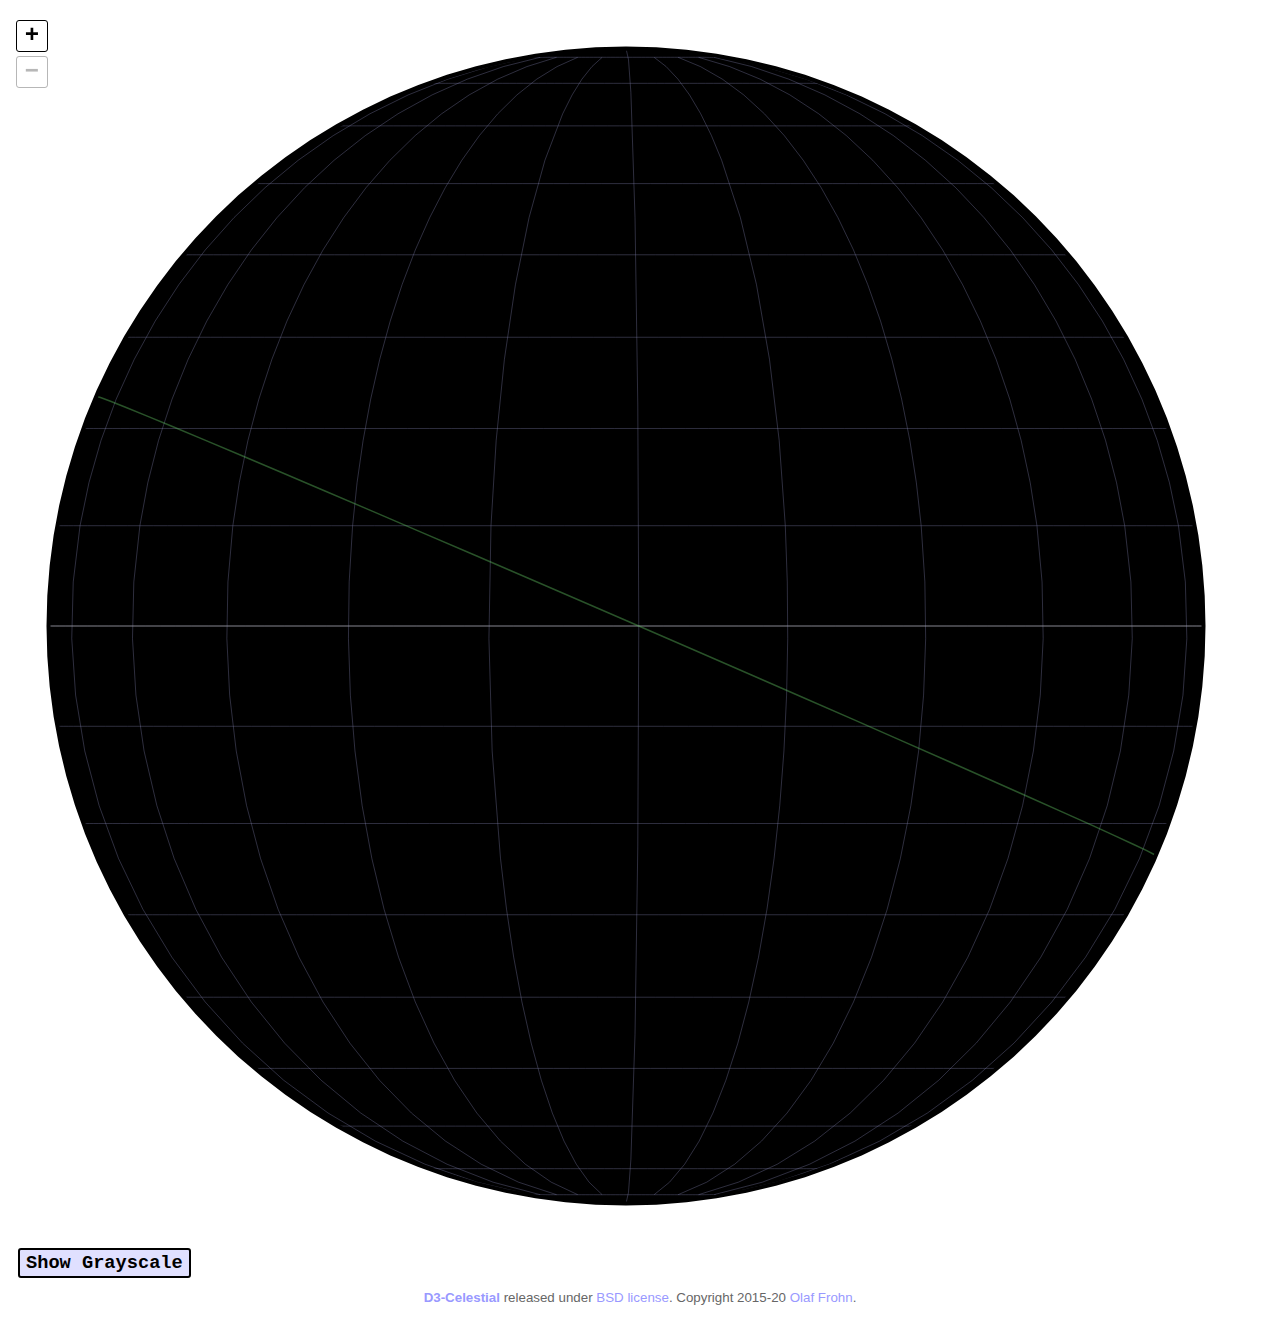
<file: d3-celestial-master/project/altstars.html>
<!DOCTYPE html>
<html lang="en">
<head>
  <meta charset="utf-8">
  <title>D3-Celestial Alternative Stars</title>
  <script type="text/javascript" src="../lib/d3.min.js"></script>
  <script type="text/javascript" src="../lib/d3.geo.projection.min.js"></script>
  <script type="text/javascript" src="../celestial.js"></script>
  <link rel="stylesheet" href="../celestial.css">
  <style type="text/css">
  .btn { display: inline-block; font: bold 14pt "Lucida Console", Consolas, monospace; margin: 0 6px; padding: 2px 6px; border: 2px solid #000; border-radius: 3px; background: rgba(204, 204, 255, 0.6); cursor: pointer }
</style>

</head>
<body>
  <div style="overflow:hidden;margin:0 auto;"><div id="celestial-map"></div></div>
  <div id="celestial-form"></div>

  <div class="btn" id="btnColor">Show Grayscale</div>
  <script type="text/javascript">

// Some prettifying styles
var config = {
  projection: "orthographic",
  //interactive: false,
  background: { fill: "#000000", stroke: "#000000", opacity: 1, width: 4 },
  datapath: "https://ofrohn.github.io/data/",
  stars: { show: false },
  dsos: { show: false },
  mw: { style: { fill: "#ffffff", opacity: "0.05" } },
  constellations: { names: false, lines: false },
  lines: { 
    graticule: { show: true, stroke:"#9999cc", width: 1.0, opacity:.3 },
    equatorial: { show: true, stroke:"#aaaaaa", width: 1.5, opacity:.4 },  
    ecliptic: { show: true, stroke:"#66cc66", width: 1.5, opacity:.4 }  
  }
};

var planets = {sol: "#ff0", lun:"#fff", mer:"#e2e2e2", ven:"#f5f5f0", mar:"#efd1af", jup:"#e6e1df", sat:"#eddebc"};

// Asterisms canvas style properties for lines and text
var limitMagnitude = 6,
    radius = 1.2,
    grayscale = false,
    starColor = d3.scale.linear()
     .domain([-1.5, 0, limitMagnitude+1])
     .range(['white', 'white', 'black']),
     dt = new Date();  


Celestial.add({
  type:"json",
  file:"https://ofrohn.github.io/data/stars." + limitMagnitude + ".json",

  callback: function(error, json) {

    if (error) return console.warn(error);
    // Load the geoJSON file and transform to correct coordinate system, if necessary
    var stars = Celestial.getData(json, config.transform);

    // Add to celestiasl objects container in d3
    Celestial.container.selectAll(".astars")
       .data(stars.features)
       .enter().append("path")
       .attr("class", "astar");    
    // Trigger redraw to display changes
    Celestial.redraw();
  },

  redraw: function() {
    Celestial.context.globalAlpha = 1;
    // Default color for grayscale
    var indexColor = "#fff", 
        planet;
    
    // Select the added objects by class name as given previously
    Celestial.container.selectAll(".astar").each(function(d) {
      // If point is visible (this doesn't work automatically for points)
      if (Celestial.clip(d.geometry.coordinates)) {
        // get point coordinates
        var pt = Celestial.mapProjection(d.geometry.coordinates);

        // draw on canvas
        // if not grayscale get the stars color from its b-v index
        if (grayscale === false) indexColor = Celestial.starColor(d); 
        // Set color range to the stars color 
        starColor.range([indexColor, indexColor, 'black']);
        // Set object color
        Celestial.context.fillStyle = starColor(d.properties.mag);
        // Start the drawing path
        Celestial.context.beginPath();
        // Thats a circle in html5 canvas
        Celestial.context.arc(pt[0], pt[1], radius, 0, 2 * Math.PI);
        // Finish the drawing path
        Celestial.context.closePath();
        // Fill the object path with the prevoiusly set fill color
        Celestial.context.fill();

      }
      
    });
    if (!Celestial.origin) return;
    var o = Celestial.origin(dt).spherical();
    for (var key in planets) {
      var planet = Celestial.getPlanet(key, dt);
      if (!Celestial.clip(planet.ephemeris.pos)) continue;
      var pt = Celestial.mapProjection(planet.ephemeris.pos);
      if (key === "lun") {
        Celestial.symbol().type("crescent").size(110).age(planet.ephemeris.age).position(pt)(Celestial.context);
      } else {
        if (key === "sol") radius = 2;
        else radius = 1.2 - (planet.ephemeris.mag + 5) / 10;
        Celestial.context.fillStyle = (grayscale === false) ? planets[key] : "#eee";
        // Start the drawing path
        Celestial.context.beginPath();
        // draw circle on canvas
        Celestial.context.arc(pt[0], pt[1], radius*2, 0, 2 * Math.PI);
        // Finish the drawing path
        Celestial.context.closePath();
        // Fill the object path with the prevoiusly set fill color
        Celestial.context.fill();
      }
    }
  }
});

d3.select("#btnColor").on("click", function(d) {
  grayscale = !grayscale;
  this.innerHTML =  grayscale === true ? "Show Colors" : "Show Grayscale";
  Celestial.redraw();
});

Celestial.display(config);
Celestial.date(dt);
  </script>

  <footer id="d3-celestial-footer">
    <p><a href="https://github.com/ofrohn/d3-celestial"><b>D3-Celestial</b></a> released under <a href="http://opensource.org/licenses/BSD-3-Clause">BSD license</a>. Copyright 2015-20 <a href="http://armchairastronautics.blogspot.com/" rel="author">Olaf Frohn</a>.</p>
  </footer>
<script>(function(i,s,o,g,r,a,m){i['GoogleAnalyticsObject']=r;i[r]=i[r]||function(){(i[r].q=i[r].q||[]).push(arguments)},i[r].l=1*new Date();a=s.createElement(o),m=s.getElementsByTagName(o)[0];a.async=1;a.src=g;m.parentNode.insertBefore(a,m)})(window,document,'script','https://www.google-analytics.com/analytics.js','ga');ga('create', 'UA-105720254-1', 'auto');ga('send', 'pageview');</script>
</body>
</html>
</file>
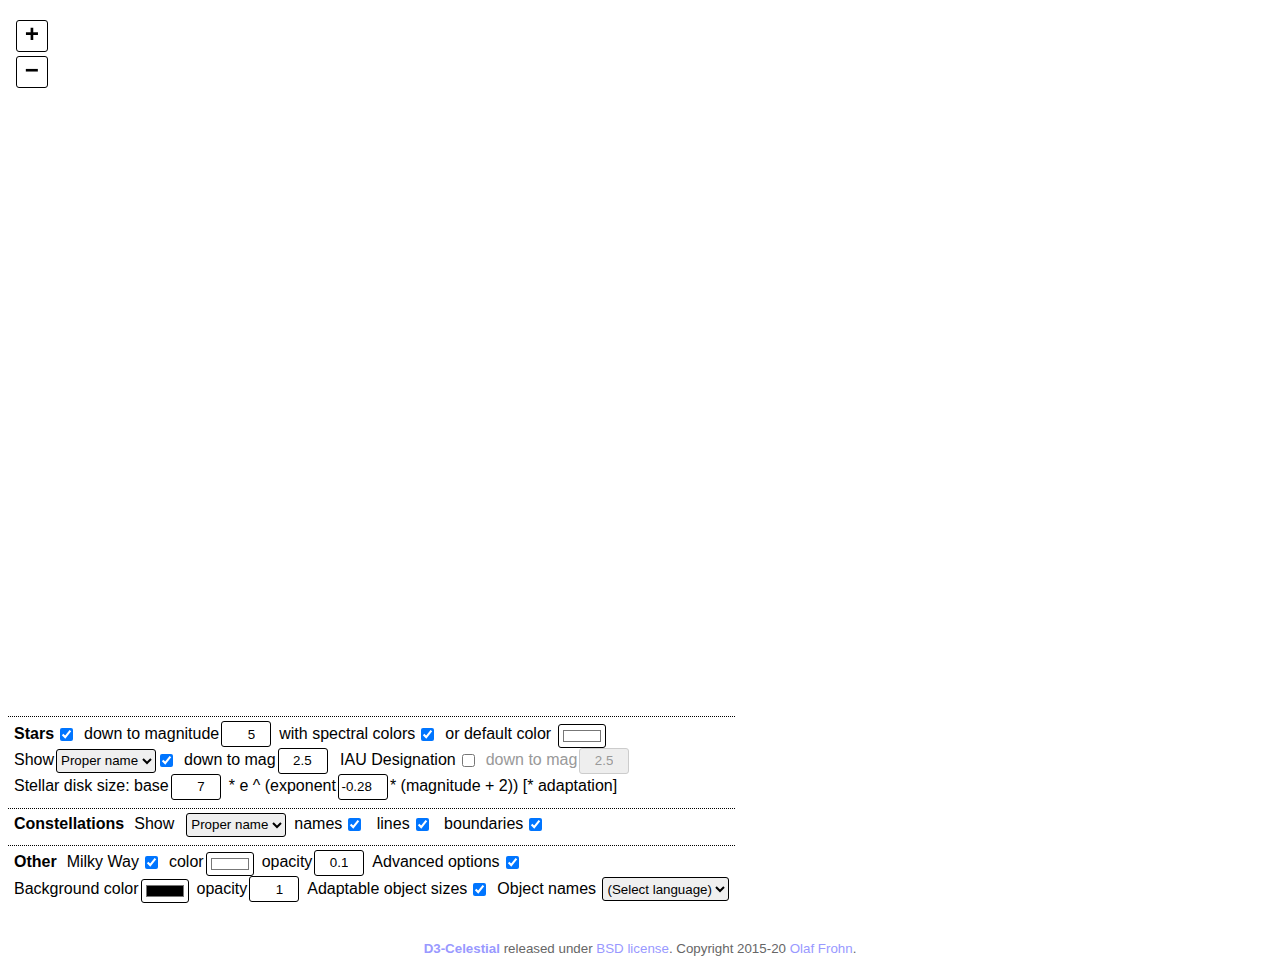
<file: d3-celestial-master/project/chinese.html>
<!DOCTYPE html>
<html lang="en">
<head>
  <meta charset="utf-8">
  <title>D3-Celestial Traditional Chinese Constellations</title>
  <script type="text/javascript" src="../lib/d3.min.js"></script>
  <script type="text/javascript" src="../lib/d3.geo.projection.min.js"></script>
  <script type="text/javascript" src="../celestial.min.js"></script>
  <link rel="stylesheet" href="../celestial.css">
</head>
<body>
  <div style="overflow:hidden;"><div id="celestial-map"></div></div>
  <div id="celestial-form"></div>

  <script type="text/javascript">

var config = { 
  width:700,
  projection: "airy", 
  center: [-120, 31],
  form: true,
  background: { fill: "#333", stroke: "#b3b300", opacity: 1, width: 4 },
  formFields: {"location": false, "general": false, "stars": true, "dsos": false, "constellations": true, "lines": false, "other": true},  
  culture: "cn",
  container: "celestial-map", 
  datapath: "https://ofrohn.github.io/data/",
  constellations: {
    show: true,    //Show constellations 
    names: true,   //Show constellation names 
    namesType: "cn",
    nameStyle: { fill: ["#fec", "#f6c", "#fec"], opacity:0.9, font: ["bold 14px 'Lucida Sans Unicode', Trebuchet, Helvetica, Arial, sans-serif", "18px 'Lucida Sans Unicode', Trebuchet, Helvetica, Arial, sans-serif", "14px 'Lucida Sans Unicode', Trebuchet, Helvetica, Arial, sans-serif"], align: "center", baseline: "middle" },
    lines: true,   //Show constellation lines 
    lineStyle: { stroke: ["#99c", "#f6c", "#99c"], width: [2, 2.5, 2], opacity: 0.75 },
    bounds: true,  //Show constellation boundaries 
    boundStyle: { stroke: "#ffff00", width: 1.0, opacity: 0.7, dash: [8, 4, 2, 4] }
  },
  stars: { 
    limit: 5,
    propername: true,
    propernameStyle: { fill: "#9999bb", font: "13px 'Palatino Linotype', Georgia, Times, 'Times Roman', serif", align: "right", baseline: "bottom" },
    propernameLimit: 2.5,
    designation: false,
    designationStyle: { fill: "#9999bb", font: "11px 'Palatino Linotype', Georgia, Times, 'Times Roman', serif", align: "left", baseline: "top" },
    designationLimit: 2.5,
  },
  dsos: { 
    show: false
  },
  mw: { 
    style: { fill:"#ffffff", opacity: 0.1 } 
  },
  planets: {  //Show planet locations
    show: false
  }
};

Celestial.display(config);


  </script>

  <footer id="d3-celestial-footer">
    <p><a href="https://github.com/ofrohn/d3-celestial"><b>D3-Celestial</b></a> released under <a href="http://opensource.org/licenses/BSD-3-Clause">BSD license</a>. Copyright 2015-20 <a href="http://armchairastronautics.blogspot.com/" rel="author">Olaf Frohn</a>.</p>
  </footer>
</body>
</html>
</file>
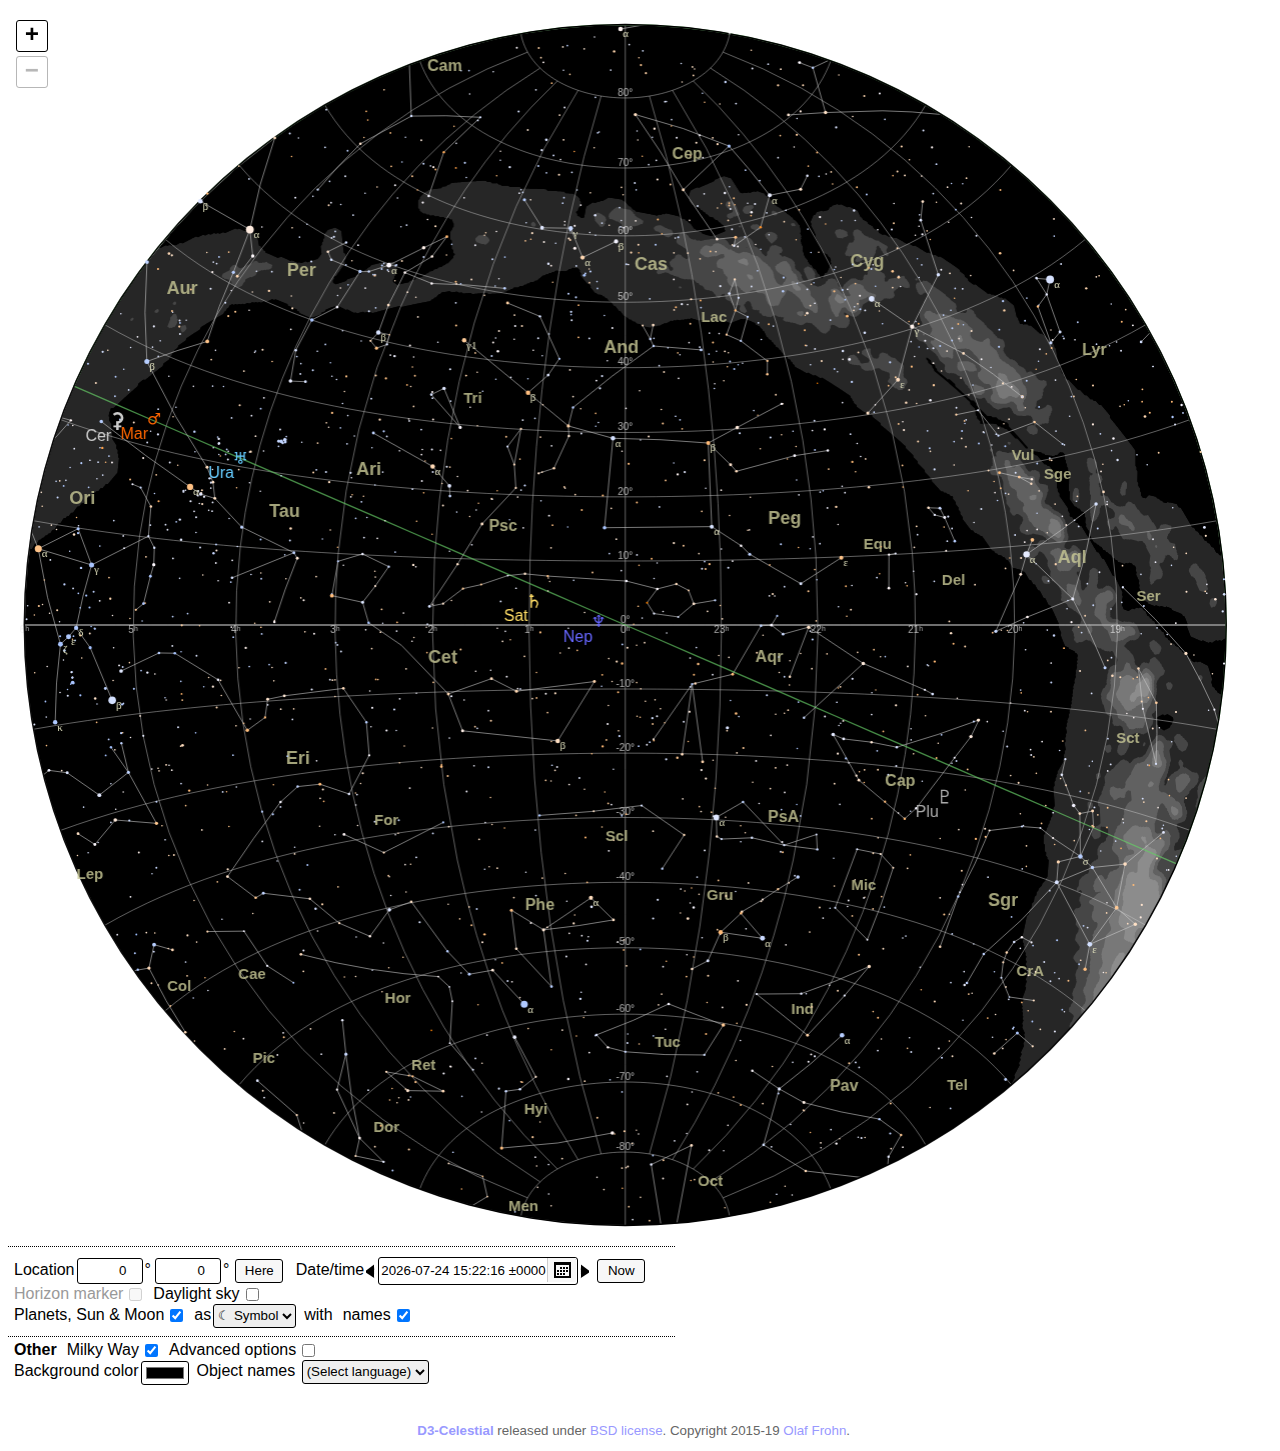
<file: d3-celestial-master/project/language.html>
<!DOCTYPE html>
<html lang="en">
<head>
  <meta charset="utf-8">
  <title>D3-Celestial Language Options</title>
  <script type="text/javascript" src="../lib/d3.min.js"></script>
  <script type="text/javascript" src="../lib/d3.geo.projection.min.js"></script>
  <script type="text/javascript" src="../celestial.min.js"></script>
  <link rel="stylesheet" href="../celestial.css">
</head>

<body>
  <div style="overflow:hidden;"><div id="celestial-map"></div></div>
  <div id="celestial-form"></div>

  <script type="text/javascript">

/* D3-Celestial sky map
   Copyright 2015 Olaf Frohn https://github.com/ofrohn, see LICENSE

   Edit configuration to your liking and display in browser.
   Data files in folder data for stars and DSOs, number indicates limit magnitude,
   or roll your own with the format template in templ.json
*/
var config = {
  width: 0,     // Default width, 0 = full parent width; height is determined by projection
  projection: "airy",  // Map projection used: airy, aitoff, armadillo, august, azimuthalEqualArea, azimuthalEquidistant, baker, berghaus, boggs, bonne, bromley, collignon, craig, craster, cylindricalEqualArea, cylindricalStereographic, eckert1, eckert2, eckert3, eckert4, eckert5, eckert6, eisenlohr, equirectangular, fahey, foucaut, ginzburg4, ginzburg5, ginzburg6, ginzburg8, ginzburg9, gringorten, hammer, hatano, healpix, hill, homolosine, kavrayskiy7, lagrange, larrivee, laskowski, loximuthal, mercator, miller, mollweide, mtFlatPolarParabolic, mtFlatPolarQuartic, mtFlatPolarSinusoidal, naturalEarth, nellHammer, orthographic, patterson, polyconic, rectangularPolyconic, robinson, sinusoidal, stereographic, times, twoPointEquidistant, vanDerGrinten, vanDerGrinten2, vanDerGrinten3, vanDerGrinten4, wagner4, wagner6, wagner7, wiechel, winkel3
  transform: "equatorial", // Coordinate transformation: equatorial (default), ecliptic, galactic, supergalactic
  center: null,       // Initial center coordinates in equatorial transformation [hours, degrees, degrees],
                      // otherwise [degrees, degrees, degrees], 3rd parameter is orientation, null = default center
  orientationfixed: true,  // Keep orientation angle the same as center[2]
  background: { fill: "#000000", stroke: "#000000", opacity: 1 }, // Background style
  adaptable: true,    // Sizes are increased with higher zoom-levels
  interactive: true,  // Enable zooming and rotation with mousewheel and dragging
  form: true,        // Display settings form
  location: false,    // Display location settings
  formFields: {"location": true, "general": false, "stars": false, "dsos": false, "constellations": false, "lines": false, "other": true},
  advanced: false,
  controls: true,     // Display zoom controls
  lang: "",           // Language for names, so far only for constellations: de: german, es: spanish
                      // Default:en or empty string for english
  container: "celestial-map",   // ID of parent element, e.g. div
  datapath: "../data/",  // Path/URL to data files, empty = subfolder 'data'
  stars: {
    show: true,    // Show stars
    limit: 6,      // Show only stars brighter than limit magnitude
    colors: true,  // Show stars in spectral colors, if not use "color"
    style: { fill: "#ffffff", opacity: 1 }, // Default style for stars
    names: true,   // Show star names (Bayer, Flamsteed, Variable star, Gliese, whichever applies first)
    proper: false, // Show proper name (if present)
    desig: true,  // Show all names, including Draper and Hipparcos
    namelimit: 2.5,  // Show only names for stars brighter than namelimit
    namestyle: { fill: "#ddddbb", font: "11px Georgia, Times, 'Times Roman', serif", align: "left", baseline: "top" },
    propernamestyle: { fill: "#ddddbb", font: "11px Georgia, Times, 'Times Roman', serif", align: "right", baseline: "bottom" },
    propernamelimit: 1.5,  // Show proper names for stars brighter than propernamelimit
    size: 7,       // Maximum size (radius) of star circle in pixels
    exponent: -0.28, // Scale exponent for star size, larger = more linear
    data: 'stars.6.json' // Data source for stellar data
    //data: 'stars.8.json' // Alternative deeper data source for stellar data
  },
  dsos: {
    show: false,    // Show Deep Space Objects
    limit: 6,      // Show only DSOs brighter than limit magnitude
    names: true,   // Show DSO names
    desig: true,   // Show short DSO names
    namelimit: 4,  // Show only names for DSOs brighter than namelimit
    namestyle: { fill: "#cccccc", font: "11px Helvetica, Arial, serif", align: "left", baseline: "top" },
    size: null,    // Optional seperate scale size for DSOs, null = stars.size
    exponent: 1.4, // Scale exponent for DSO size, larger = more non-linear
    data: 'dsos.bright.json',  // Data source for DSOs
    //data: 'dsos.6.json'  // Alternative broader data source for DSOs
    //data: 'dsos.14.json' // Alternative deeper data source for DSOs
    symbols: {  //DSO symbol styles
      gg: {shape: "circle", fill: "#ff0000"},                                 // Galaxy cluster
      g:  {shape: "ellipse", fill: "#ff0000"},                                // Generic galaxy
      s:  {shape: "ellipse", fill: "#ff0000"},                                // Spiral galaxy
      s0: {shape: "ellipse", fill: "#ff0000"},                                // Lenticular galaxy
      sd: {shape: "ellipse", fill: "#ff0000"},                                // Dwarf galaxy
      e:  {shape: "ellipse", fill: "#ff0000"},                                // Elliptical galaxy
      i:  {shape: "ellipse", fill: "#ff0000"},                                // Irregular galaxy
      oc: {shape: "circle", fill: "#ffcc00", stroke: "#ffcc00", width: 1.5},  // Open cluster
      gc: {shape: "circle", fill: "#ff9900"},                                 // Globular cluster
      en: {shape: "square", fill: "#ff00cc"},                                 // Emission nebula
      bn: {shape: "square", fill: "#ff00cc", stroke: "#ff00cc", width: 2},    // Generic bright nebula
      sfr:{shape: "square", fill: "#cc00ff", stroke: "#cc00ff", width: 2},    // Star forming region
      rn: {shape: "square", fill: "#00ooff"},                                 // Reflection nebula
      pn: {shape: "diamond", fill: "#00cccc"},                                // Planetary nebula
      snr:{shape: "diamond", fill: "#ff00cc"},                                // Supernova remnant
      dn: {shape: "square", fill: "#999999", stroke: "#999999", width: 2},    // Dark nebula grey
      pos:{shape: "marker", fill: "#cccccc", stroke: "#cccccc", width: 1.5}   // Generic marker
    }
  },
  constellations: {
    show: true,    // Show constellations
    names: true,   // Show constellation names
    desig: true,   // Show short constellation names (3 letter designations)
    nameStyle: { fill:"#cccc99", align: "center", baseline: "middle", opacity:0.8,
                 font: ["bold 18px Helvetica, Arial, sans-serif",  // Different fonts for brighter &
                        "bold 16px Helvetica, Arial, sans-serif",  // sdarker constellations
                        "bold 15px Helvetica, Arial, sans-serif"]},
    lines: true,   // Show constellation lines
    linestyle: { stroke: "#cccccc", width: 1, opacity: 0.6 },
    bounds: false,  // Show constellation boundaries
    boundstyle: { stroke: "#cccc00",  width: 0.5, opacity: 0.8, dash: [2, 4] }
  },
  planets: { show: true, 
             names: true, 
             nameStyle: { fill: "#00ccff", font: "16px 'Lucida Sans Unicode', Consolas, sans-serif", align: "right", baseline: "top" },
             namesType: "desig" },
  mw: {
    show: true,    // Show Milky Way as filled polygons
    style: { fill: "#ffffff", opacity: "0.15" }
  },
  lines: {
    graticule: { show: true, stroke: "#cccccc", width: 0.6, opacity: 0.8,      // Show graticule lines
      // grid values: "outline", "center", or [lat,...] specific position
      lon: {pos: ["center"], fill: "#eee", font: "10px Helvetica, Arial, sans-serif"},
      // grid values: "outline", "center", or [lon,...] specific position
      lat: {pos: ["center"], fill: "#eee", font: "10px Helvetica, Arial, sans-serif"}},
    equatorial: { show: true, stroke: "#aaaaaa", width: 1.3, opacity: 0.7 },    // Show equatorial plane
    ecliptic: { show: true, stroke: "#66cc66", width: 1.3, opacity: 0.7 },      // Show ecliptic plane
    galactic: { show: false, stroke: "#cc6666", width: 1.3, opacity: 0.7 },     // Show galactic plane
    supergalactic: { show: false, stroke: "#cc66cc", width: 1.3, opacity: 0.7 } // Show supergalactic plane
}};

Celestial.display(config);

  </script>

  <footer id="d3-celestial-footer" style="position:relative; bottom:0; width:99%">
    <p><a href="https://github.com/ofrohn/d3-celestial"><b>D3-Celestial</b></a> released under <a href="http://opensource.org/licenses/BSD-3-Clause">BSD license</a>. Copyright 2015-19 <a href="http://armchairastronautics.blogspot.com/" rel="author">Olaf Frohn</a>.</p>
  </footer>
</body>
</html>
</file>
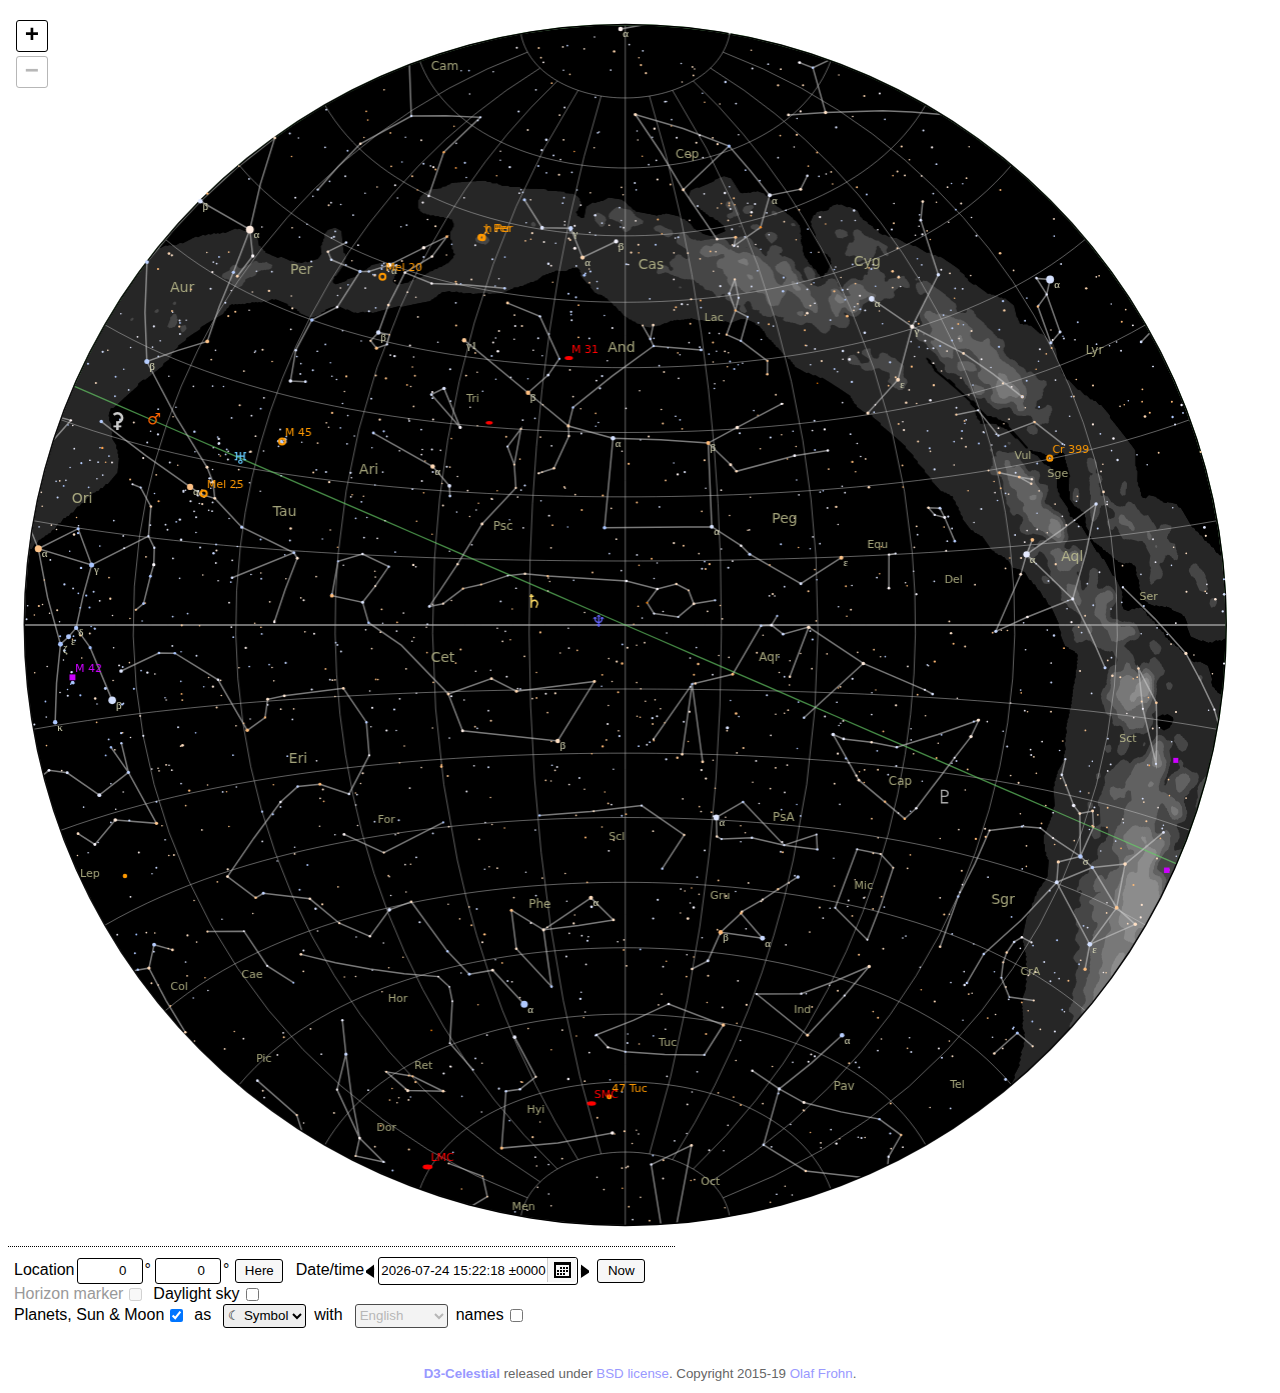
<file: d3-celestial-master/project/location.html>
<!DOCTYPE html>
<html lang="en">
<head>
  <meta charset="utf-8">
  <title>D3-Celestial Starmap</title>
  <script type="text/javascript" src="../lib/d3.min.js"></script>
  <script type="text/javascript" src="../lib/d3.geo.projection.min.js"></script>
  <script type="text/javascript" src="../celestial.min.js"></script>
  <link rel="stylesheet" href="../celestial.css">
</head>
<body>
  <div style="overflow:hidden;"><div id="celestial-map"></div></div>
  <div id="celestial-form"></div>

  <script type="text/javascript">

Celestial.display({
  location: true,
  projection: "airy",
  datapath: "../data/",
  planets:  { show: true }
});

  </script>

  <footer id="d3-celestial-footer">
    <p><a href="https://github.com/ofrohn/d3-celestial"><b>D3-Celestial</b></a> released under <a href="http://opensource.org/licenses/BSD-3-Clause">BSD license</a>. Copyright 2015-19 <a href="http://armchairastronautics.blogspot.com/" rel="author">Olaf Frohn</a>.</p>
  </footer>
</body>
</html>
</file>
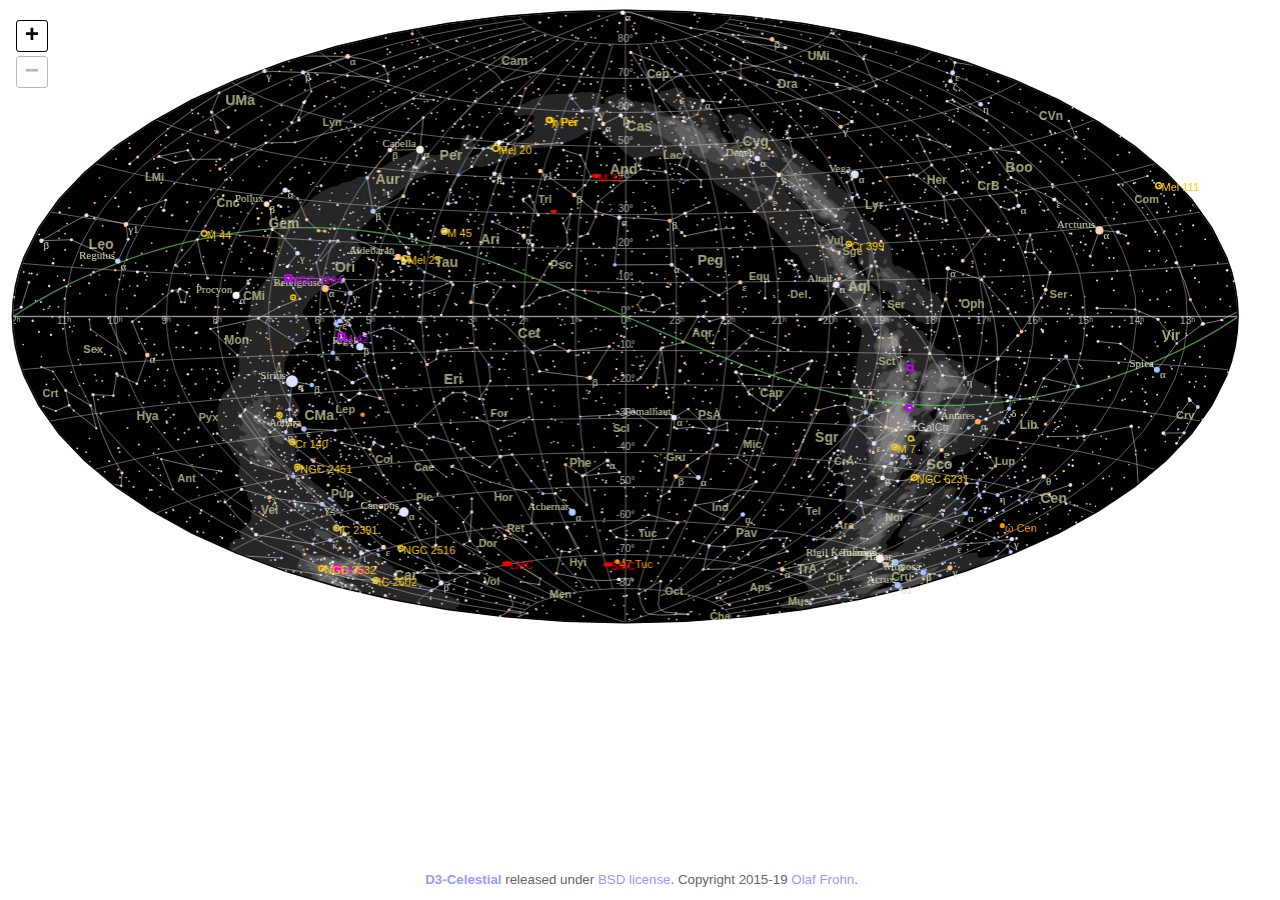
<file: d3-celestial-master/project/map.html>
<!DOCTYPE html>
<html lang="en">
<head>
  <meta charset="utf-8">
  <title>D3-Celestial Star Map</title>
  <script type="text/javascript" src="../lib/d3.min.js"></script>
  <script type="text/javascript" src="../lib/d3.geo.projection.min.js"></script>
  <script type="text/javascript" src="../celestial.min.js"></script>
  <link rel="stylesheet" href="../celestial.css">
</head>

<body>
  <div style="overflow:hidden;"><div id="celestial-map"></div></div>
  <div id="celestial-form"></div>

  <script type="text/javascript">

/* D3-Celestial sky map
   Copyright 2015 Olaf Frohn https://github.com/ofrohn, see LICENSE

   Edit configuration to your liking and display in browser.
   Data files in folder data for stars and DSOs, number indicates limit magnitude,
   or roll your own with the format template in templ.json
*/
var config = {
  width: 0,     // Default width, 0 = full parent width; height is determined by projection
  projection: "aitoff",  // Map projection used: airy, aitoff, armadillo, august, azimuthalEqualArea, azimuthalEquidistant, baker, berghaus, boggs, bonne, bromley, collignon, craig, craster, cylindricalEqualArea, cylindricalStereographic, eckert1, eckert2, eckert3, eckert4, eckert5, eckert6, eisenlohr, equirectangular, fahey, foucaut, ginzburg4, ginzburg5, ginzburg6, ginzburg8, ginzburg9, gringorten, hammer, hatano, healpix, hill, homolosine, kavrayskiy7, lagrange, larrivee, laskowski, loximuthal, mercator, miller, mollweide, mtFlatPolarParabolic, mtFlatPolarQuartic, mtFlatPolarSinusoidal, naturalEarth, nellHammer, orthographic, patterson, polyconic, rectangularPolyconic, robinson, sinusoidal, stereographic, times, twoPointEquidistant, vanDerGrinten, vanDerGrinten2, vanDerGrinten3, vanDerGrinten4, wagner4, wagner6, wagner7, wiechel, winkel3
  projectionRatio: null, // Optional override for default projection ratio
  transform: "equatorial", // Coordinate transformation: equatorial (default), ecliptic, galactic, supergalactic
  center: null,       // Initial center coordinates in equatorial transformation [hours, degrees, degrees],
                      // otherwise [degrees, degrees, degrees], 3rd parameter is orientation, null = default center
  orientationfixed: true,  // Keep orientation angle the same as center[2]
  background: { fill: "#000000", stroke: "#000000", opacity: 1 }, // Background style
  adaptable: true,    // Sizes are increased with higher zoom-levels
  interactive: true,  // Enable zooming and rotation with mousewheel and dragging
  disableAnimations: false, // Disable all animations
  form: false,        // Display settings form
  location: false,    // Display location settings
  controls: true,     // Display zoom controls
  lang: "",           // Language for names, so far only for constellations: de: german, es: spanish
                      // Default:en or empty string for english
  container: "celestial-map",   // ID of parent element, e.g. div
  datapath: "../data/",  // Path/URL to data files, empty = subfolder 'data'
  stars: {
    show: true,    // Show stars
    limit: 6,      // Show only stars brighter than limit magnitude
    colors: true,  // Show stars in spectral colors, if not use "color"
    style: { fill: "#ffffff", opacity: 1 }, // Default style for stars
    names: true,   // Show star names (Bayer, Flamsteed, Variable star, Gliese, whichever applies first)
    proper: true, // Show proper name (if present)
    desig: false,  // Show all names, including Draper and Hipparcos
    namelimit: 2.5,  // Show only names for stars brighter than namelimit
    namestyle: { fill: "#ddddbb", font: "11px Georgia, Times, 'Times Roman', serif", align: "left", baseline: "top" },
    propernamestyle: { fill: "#ddddbb", font: "11px Georgia, Times, 'Times Roman', serif", align: "right", baseline: "bottom" },
    propernamelimit: 1.5,  // Show proper names for stars brighter than propernamelimit
    size: 7,       // Maximum size (radius) of star circle in pixels
    exponent: -0.28, // Scale exponent for star size, larger = more linear
    data: 'stars.6.json' // Data source for stellar data
    //data: 'stars.8.json' // Alternative deeper data source for stellar data
  },
  dsos: {
    show: true,    // Show Deep Space Objects
    limit: 6,      // Show only DSOs brighter than limit magnitude
    names: true,   // Show DSO names
    desig: true,   // Show short DSO names
    namelimit: 4,  // Show only names for DSOs brighter than namelimit
    namestyle: { fill: "#cccccc", font: "11px Helvetica, Arial, serif", align: "left", baseline: "top" },
    size: null,    // Optional seperate scale size for DSOs, null = stars.size
    exponent: 1.4, // Scale exponent for DSO size, larger = more non-linear
    data: 'dsos.bright.json',  // Data source for DSOs
    //data: 'dsos.6.json'  // Alternative broader data source for DSOs
    //data: 'dsos.14.json' // Alternative deeper data source for DSOs
    symbols: {  //DSO symbol styles
      gg: {shape: "circle", fill: "#ff0000"},                                 // Galaxy cluster
      g:  {shape: "ellipse", fill: "#ff0000"},                                // Generic galaxy
      s:  {shape: "ellipse", fill: "#ff0000"},                                // Spiral galaxy
      s0: {shape: "ellipse", fill: "#ff0000"},                                // Lenticular galaxy
      sd: {shape: "ellipse", fill: "#ff0000"},                                // Dwarf galaxy
      e:  {shape: "ellipse", fill: "#ff0000"},                                // Elliptical galaxy
      i:  {shape: "ellipse", fill: "#ff0000"},                                // Irregular galaxy
      oc: {shape: "circle", fill: "#ffcc00", stroke: "#ffcc00", width: 1.5},  // Open cluster
      gc: {shape: "circle", fill: "#ff9900"},                                 // Globular cluster
      en: {shape: "square", fill: "#ff00cc"},                                 // Emission nebula
      bn: {shape: "square", fill: "#ff00cc", stroke: "#ff00cc", width: 2},    // Generic bright nebula
      sfr:{shape: "square", fill: "#cc00ff", stroke: "#cc00ff", width: 2},    // Star forming region
      rn: {shape: "square", fill: "#00ooff"},                                 // Reflection nebula
      pn: {shape: "diamond", fill: "#00cccc"},                                // Planetary nebula
      snr:{shape: "diamond", fill: "#ff00cc"},                                // Supernova remnant
      dn: {shape: "square", fill: "#999999", stroke: "#999999", width: 2},    // Dark nebula grey
      pos:{shape: "marker", fill: "#cccccc", stroke: "#cccccc", width: 1.5}   // Generic marker
    }
  },
  constellations: {
    show: true,    // Show constellations
    names: true,   // Show constellation names
    desig: true,   // Show short constellation names (3 letter designations)
    namestyle: { fill:"#cccc99", align: "center", baseline: "middle", opacity:0.8,
                 font: ["bold 14px Helvetica, Arial, sans-serif",  // Different fonts for brighter &
                        "bold 12px Helvetica, Arial, sans-serif",  // sdarker constellations
                        "bold 11px Helvetica, Arial, sans-serif"]},
    lines: true,   // Show constellation lines
    linestyle: { stroke: "#cccccc", width: 1, opacity: 0.6 },
    bounds: false,  // Show constellation boundaries
    boundstyle: { stroke: "#cccc00", width: 0.5, opacity: 0.8, dash: [2, 4] }
  },
  mw: {
    show: true,    // Show Milky Way as filled polygons
    style: { fill: "#ffffff", opacity: "0.15" }
  },
  lines: {
    graticule: { show: true, stroke: "#cccccc", width: 0.6, opacity: 0.8,      // Show graticule lines
      // grid values: "outline", "center", or [lat,...] specific position
      lon: {pos: ["center"], fill: "#eee", font: "10px Helvetica, Arial, sans-serif"},
      // grid values: "outline", "center", or [lon,...] specific position
      lat: {pos: ["center"], fill: "#eee", font: "10px Helvetica, Arial, sans-serif"}},
    equatorial: { show: true, stroke: "#aaaaaa", width: 1.3, opacity: 0.7 },    // Show equatorial plane
    ecliptic: { show: true, stroke: "#66cc66", width: 1.3, opacity: 0.7 },      // Show ecliptic plane
    galactic: { show: false, stroke: "#cc6666", width: 1.3, opacity: 0.7 },     // Show galactic plane
    supergalactic: { show: false, stroke: "#cc66cc", width: 1.3, opacity: 0.7 } // Show supergalactic plane
}};

Celestial.display(config);

  </script>

  <footer id="d3-celestial-footer" style="position:absolute; bottom:0; width:99%">
    <p><a href="https://github.com/ofrohn/d3-celestial"><b>D3-Celestial</b></a> released under <a href="http://opensource.org/licenses/BSD-3-Clause">BSD license</a>. Copyright 2015-19 <a href="http://armchairastronautics.blogspot.com/" rel="author">Olaf Frohn</a>.</p>
  </footer>
</body>
</html>
</file>
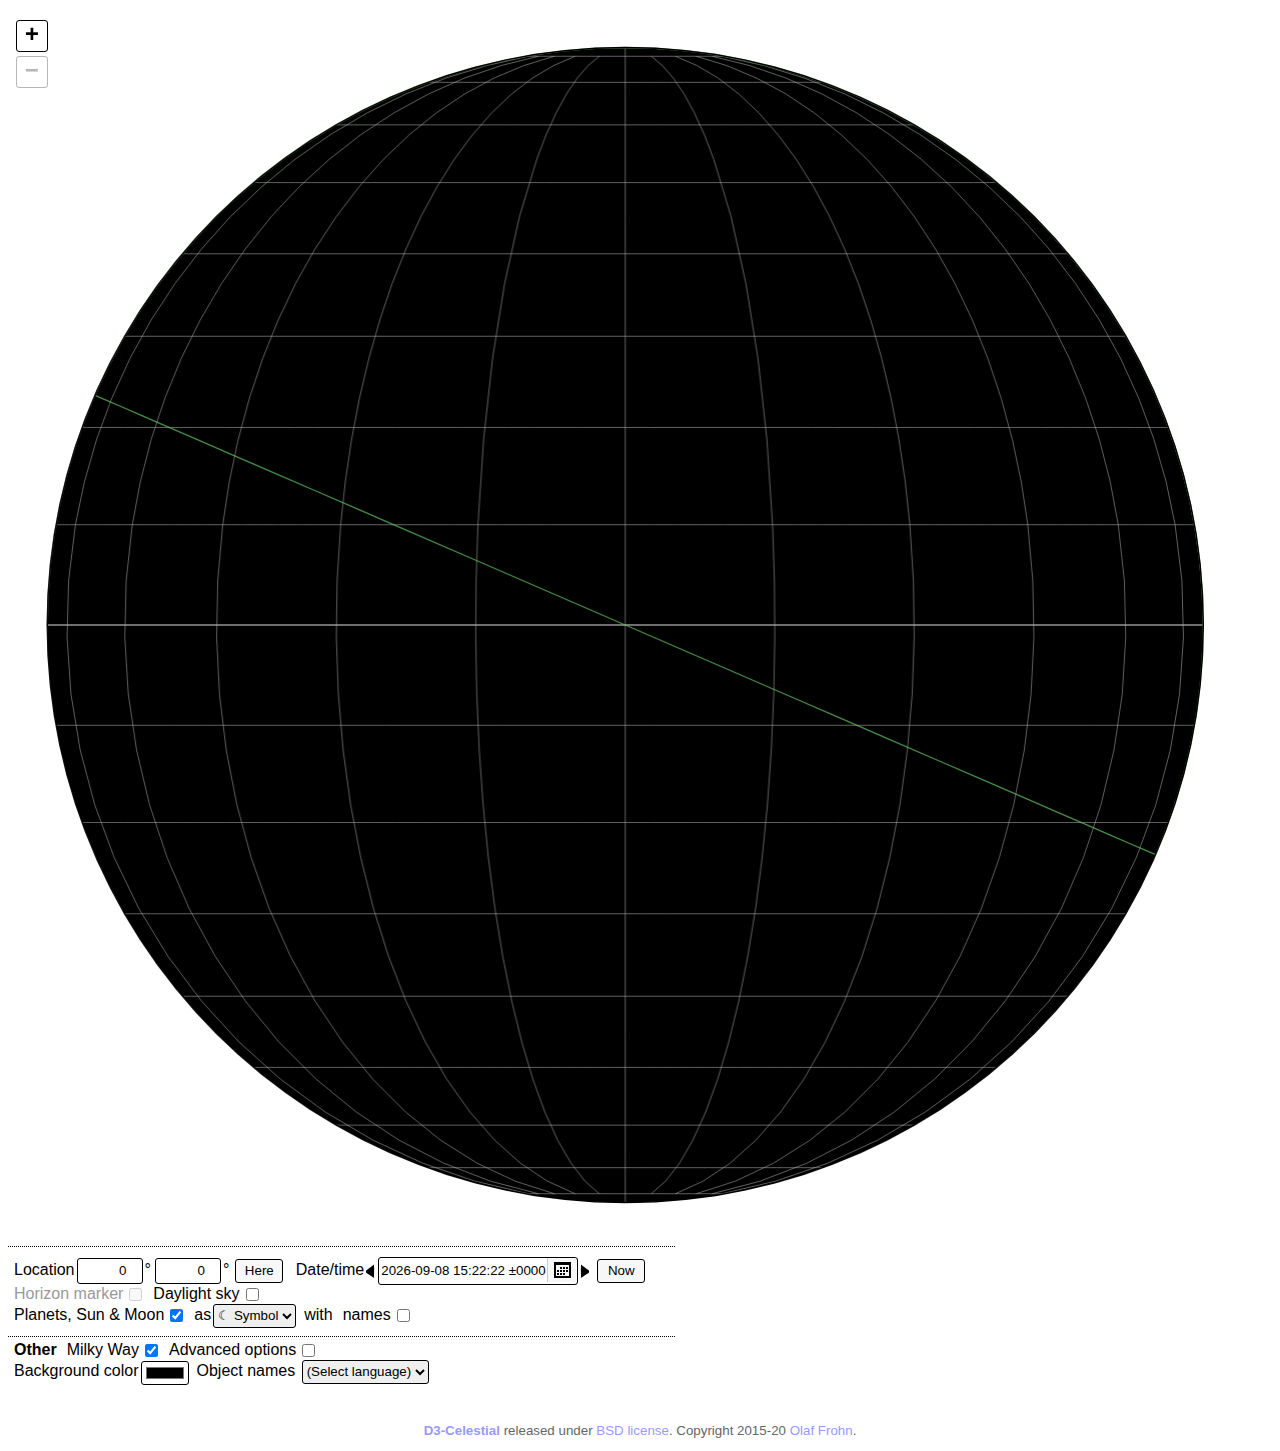
<file: d3-celestial-master/project/planets-animation.html>
<!DOCTYPE html>
<html lang="en">
<head>
  <meta charset="utf-8">
  <title>D3-Celestial Starmap</title>
  <script type="text/javascript" src="../lib/d3.min.js"></script>
  <script type="text/javascript" src="../lib/d3.geo.projection.min.js"></script>
  <script type="text/javascript" src="../celestial.js"></script>
  <link rel="stylesheet" href="../celestial.css">
<style type="text/css">
  .btnPlanet { display: inline-block; font: bold 14pt Consolas; margin: 0 6px; padding: 2px 6px; border: 2px solid #000; border-radius: 3px; background: rgba(204, 204, 255, 0.6) }
</style>
</head>
<body>
<div id="follow"></div>
  <div style="overflow:hidden;"><div id="celestial-map"></div></div>
  <div id="celestial-form"></div>

  <script type="text/javascript">

var cfg = Celestial.settings().set({
      geopos: [0,0],
      location: true,
      form: true,
      formFields: {"location": true, "general": false, "stars": false, "dsos": false, "constellations": false, "lines": false, "other": true},
      advanced: false,
      follow: "center",
      projection: "orthographic",
      datapath: "https://ofrohn.github.io/data/",
      planets: { show: true },
      stars: { names: false, limit: 4.6 },
      dsos: { show: false },
      constellations: { names: false }
    }),
    reqID,
    reqAnimFrame = window.requestAnimationFrame || window.mozRequestAnimationFrame  ||
                   window.webkitRequestAnimationFrame || window.msRequestAnimationFrame ||
                   window.oRequestAnimationFrame,
    cncAnimFrame = window.cancelAnimationFrame || window.mozCancelAnimationFrame ||
                   window.webkitCancelAnimationFrame || window.msCancelAnimationFrame ||
                   window.oCancelAnimationFrame,
    dt = new Date();

Celestial.display(cfg);
/*
var planets = {"sol": "Sun", "mer": "Mercury", "ven": "Venus", "lun": "Moon", "mar": "Mars", "jup": "Jupiter", 
               "sat": "Saturn", "ura": "Uranus", "nep": "Neptune", "cer": "Ceres", "plu": "Pluto"}
    follow = "",
    div = d3.select("#follow");
for (key in planets) {
  div.append("div").attr("id", key).attr("class", "btnPlanet").html(planets[key]).on("click", function() {
    follow = this.id;
    cncAnimFrame(reqID);
    p = Celestial.getPlanet(follow, dt);

    Celestial.rotate({center: p.ephemeris.pos});
  })
}
*/

function animate() {
  dt.setDate(dt.getDate()+1);
  Celestial.date(dt);
  reqID = reqAnimFrame(animate);
  
  if (follow === "") return;
}

d3.select('#celestial-map').on('mousedown', function() { cncAnimFrame(reqID) } )
d3.select('#celestial-map').on('mouseup', function() { reqAnimFrame(animate) } )

reqID = reqAnimFrame(animate);

  </script>

  <footer id="d3-celestial-footer">
    <p><a href="https://github.com/ofrohn/d3-celestial"><b>D3-Celestial</b></a> released under <a href="http://opensource.org/licenses/BSD-3-Clause">BSD license</a>. Copyright 2015-20 <a href="http://armchairastronautics.blogspot.com/" rel="author">Olaf Frohn</a>.</p>
  </footer>
</body>
</html>
</file>
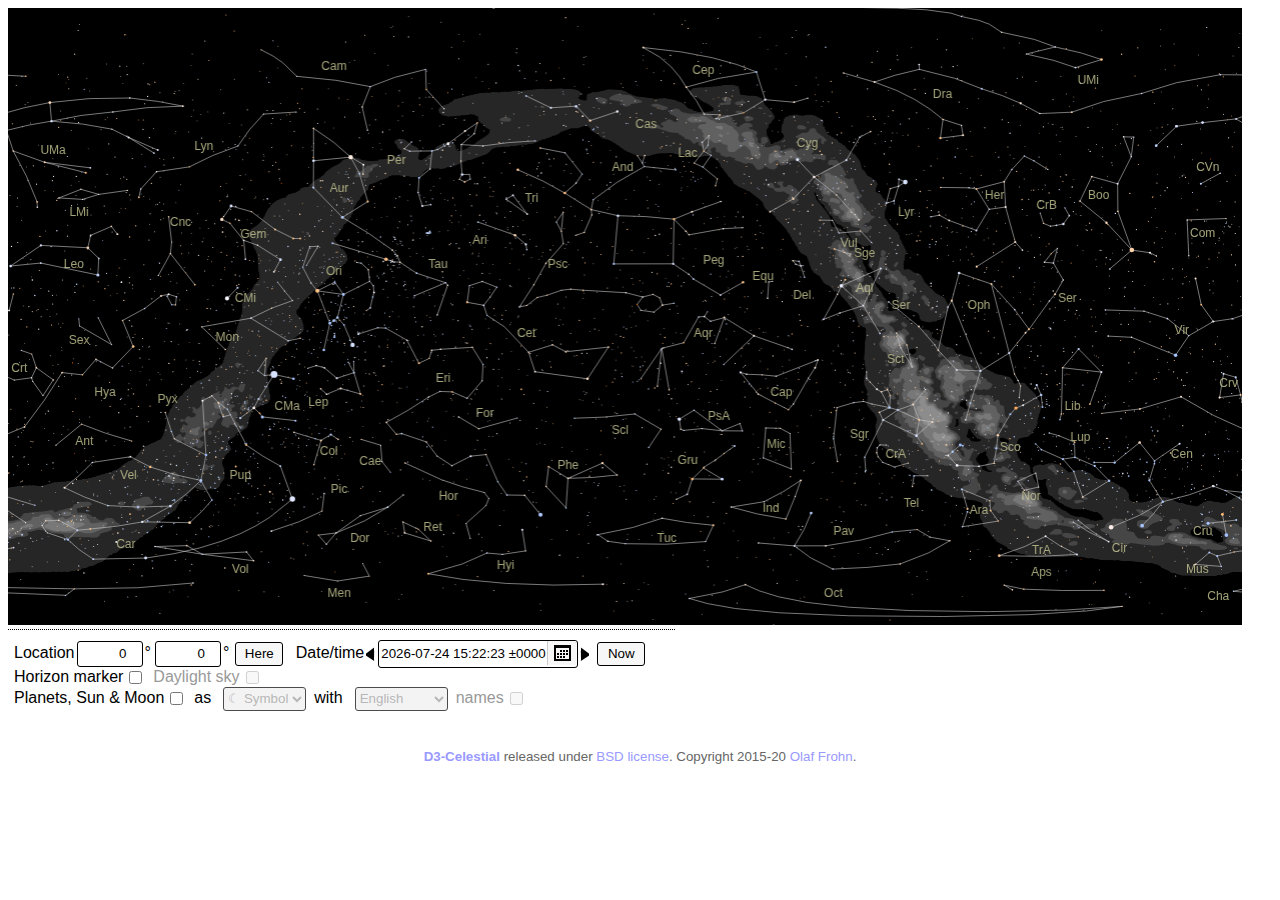
<file: d3-celestial-master/project/sky.html>
<!DOCTYPE html>
<html lang="en">
<head>
  <meta charset="utf-8">
  <title>D3-Celestial Starry Sky Map</title>
  <script type="text/javascript" src="../lib/d3.min.js"></script>
  <script type="text/javascript" src="../lib/d3.geo.projection.min.js"></script>
  <script type="text/javascript" src="../celestial.min.js"></script>
  <link rel="stylesheet" href="../celestial.css">
</head>
<body>
  <div style="overflow:hidden;"><div id="celestial-map"></div></div>
  <div id="celestial-form"></div>

  <script type="text/javascript">

/* D3-Celestial sky map
   Copyright 2015-20 Olaf Frohn https://github.com/ofrohn, see LICENSE
*/
var config = {
  location: true,
  interactive: true,
  controls: false,
  projection: "equirectangular",
  transform: "equatorial",
  datapath: "../data/",
  stars: {
    show: true,    // Show stars
    limit: 6,      // Show only stars brighter than limit magnitude
    colors: true,  // Show stars in spectral colors, if not use "color"
    style: { fill: "#ffffff", opacity: 1 }, // Default style for stars
    names: false,  // Show star names (Bayer, Flamsteed, Variable star, Gliese, whichever applies first)
    proper: false, // Show proper name (if present)
    desig: false,  // Show all names, including Draper and Hipparcos
    namelimit: 2.5,  // Show only names for stars brighter than namelimit
    namestyle: { fill: "#ddddbb", font: "11px Georgia, Times, 'Times Roman', serif", align: "left", baseline: "top" },
    size: 4,       // Maximum size (radius) of star circle in pixels
    data: 'stars.6.json' // Data source for stellar data
    //data: 'stars.8.json' // Alternative deeper data source for stellar data
  },
  dsos: {
    show: false,   // Show Deep Space Objects
    limit: 6,      // Show only DSOs brighter than limit magnitude
    names: true,   // Show DSO names
    desig: true,   // Show short DSO names
    namelimit: 4,  // Show only names for DSOs brighter than namelimit
    namestyle: { fill: "#cccccc", font: "11px Helvetica, Arial, serif", align: "left", baseline: "top" },
    data: 'dsos.bright.json',  // Data source for DSOs
    //data: 'dsos.6.json'  // Alternative broader data source for DSOs
    //data: 'dsos.14.json' // Alternative deeper data source for DSOs
    symbols: {  //DSO symbol styles
      gg: {shape: "circle", fill: "#ff0000"},                                 // Galaxy cluster
      g:  {shape: "ellipse", fill: "#ff0000"},                                // Generic galaxy
      s:  {shape: "ellipse", fill: "#ff0000"},                                // Spiral galaxy
      s0: {shape: "ellipse", fill: "#ff0000"},                                // Lenticular galaxy
      sd: {shape: "ellipse", fill: "#ff0000"},                                // Dwarf galaxy
      e:  {shape: "ellipse", fill: "#ff0000"},                                // Elliptical galaxy
      i:  {shape: "ellipse", fill: "#ff0000"},                                // Irregular galaxy
      oc: {shape: "circle", fill: "#ffcc00", stroke: "#ffcc00", width: 1.5},  // Open cluster
      gc: {shape: "circle", fill: "#ff9900"},                                 // Globular cluster
      en: {shape: "square", fill: "#ff00cc"},                                 // Emission nebula
      bn: {shape: "square", fill: "#ff00cc", stroke: "#ff00cc", width: 2},    // Generic bright nebula
      sfr:{shape: "square", fill: "#cc00ff", stroke: "#cc00ff", width: 2},    // Star forming region
      rn: {shape: "square", fill: "#00ooff"},                                 // Reflection nebula
      pn: {shape: "diamond", fill: "#00cccc"},                                // Planetary nebula
      snr:{shape: "diamond", fill: "#ff00cc"},                                // Supernova remnant
      dn: {shape: "square", fill: "#999999", stroke: "#999999", width: 2},    // Dark nebula grey
      pos:{shape: "marker", fill: "#cccccc", stroke: "#cccccc", width: 1.5}   // Generic marker
    }
  },
  constellations: {
    show: true,   // Show constellations
    names: true,   // Show constellation names
    desig: false,   // Show short constellation names (3 letter designations)
    namestyle: { fill:"#cccc99", font: "12px Helvetica, Arial, sans-serif", align: "center", baseline: "middle" },
    lines: true,   // Show constellation lines
    linestyle: { stroke: "#cccccc", width: 1, opacity: 0.6 },
    bounds: false,  // Show constellation boundaries
    boundstyle: { stroke: "#cccc00", width: 0.5, opacity: 0.8, dash: [2, 4] }
  },
  mw: {
    show: true,    // Show Milky Way as filled polygons
    style: { fill: "#ffffff", opacity: "0.15" }
  },
  lines: {
    graticule: { show: false, stroke: "#cccccc", width: 0.6, opacity: 0.8 },    // Show graticule lines
    equatorial: { show: false, stroke: "#aaaaaa", width: 1.3, opacity: 0.7 },   // Show equatorial plane
    ecliptic: { show: false, stroke: "#66cc66", width: 1.3, opacity: 0.7 },     // Show ecliptic plane
    galactic: { show: false, stroke: "#cc6666", width: 1.3, opacity: 0.7 },     // Show galactic plane
    supergalactic: { show: false, stroke: "#cc66cc", width: 1.3, opacity: 0.7 } // Show supergalactic plane
  }
};

Celestial.display(config);

  </script>

  <footer id="d3-celestial-footer">
    <p><a href="https://github.com/ofrohn/d3-celestial"><b>D3-Celestial</b></a> released under <a href="http://opensource.org/licenses/BSD-3-Clause">BSD license</a>. Copyright 2015-20 <a href="http://armchairastronautics.blogspot.com/" rel="author">Olaf Frohn</a>.</p>
  </footer>
  <script>(function(i,s,o,g,r,a,m){i['GoogleAnalyticsObject']=r;i[r]=i[r]||function(){(i[r].q=i[r].q||[]).push(arguments)},i[r].l=1*new Date();a=s.createElement(o),m=s.getElementsByTagName(o)[0];a.async=1;a.src=g;m.parentNode.insertBefore(a,m)})(window,document,'script','https://www.google-analytics.com/analytics.js','ga');ga('create', 'UA-105720254-1', 'auto');ga('send', 'pageview');</script>
</body>
</html>
</file>
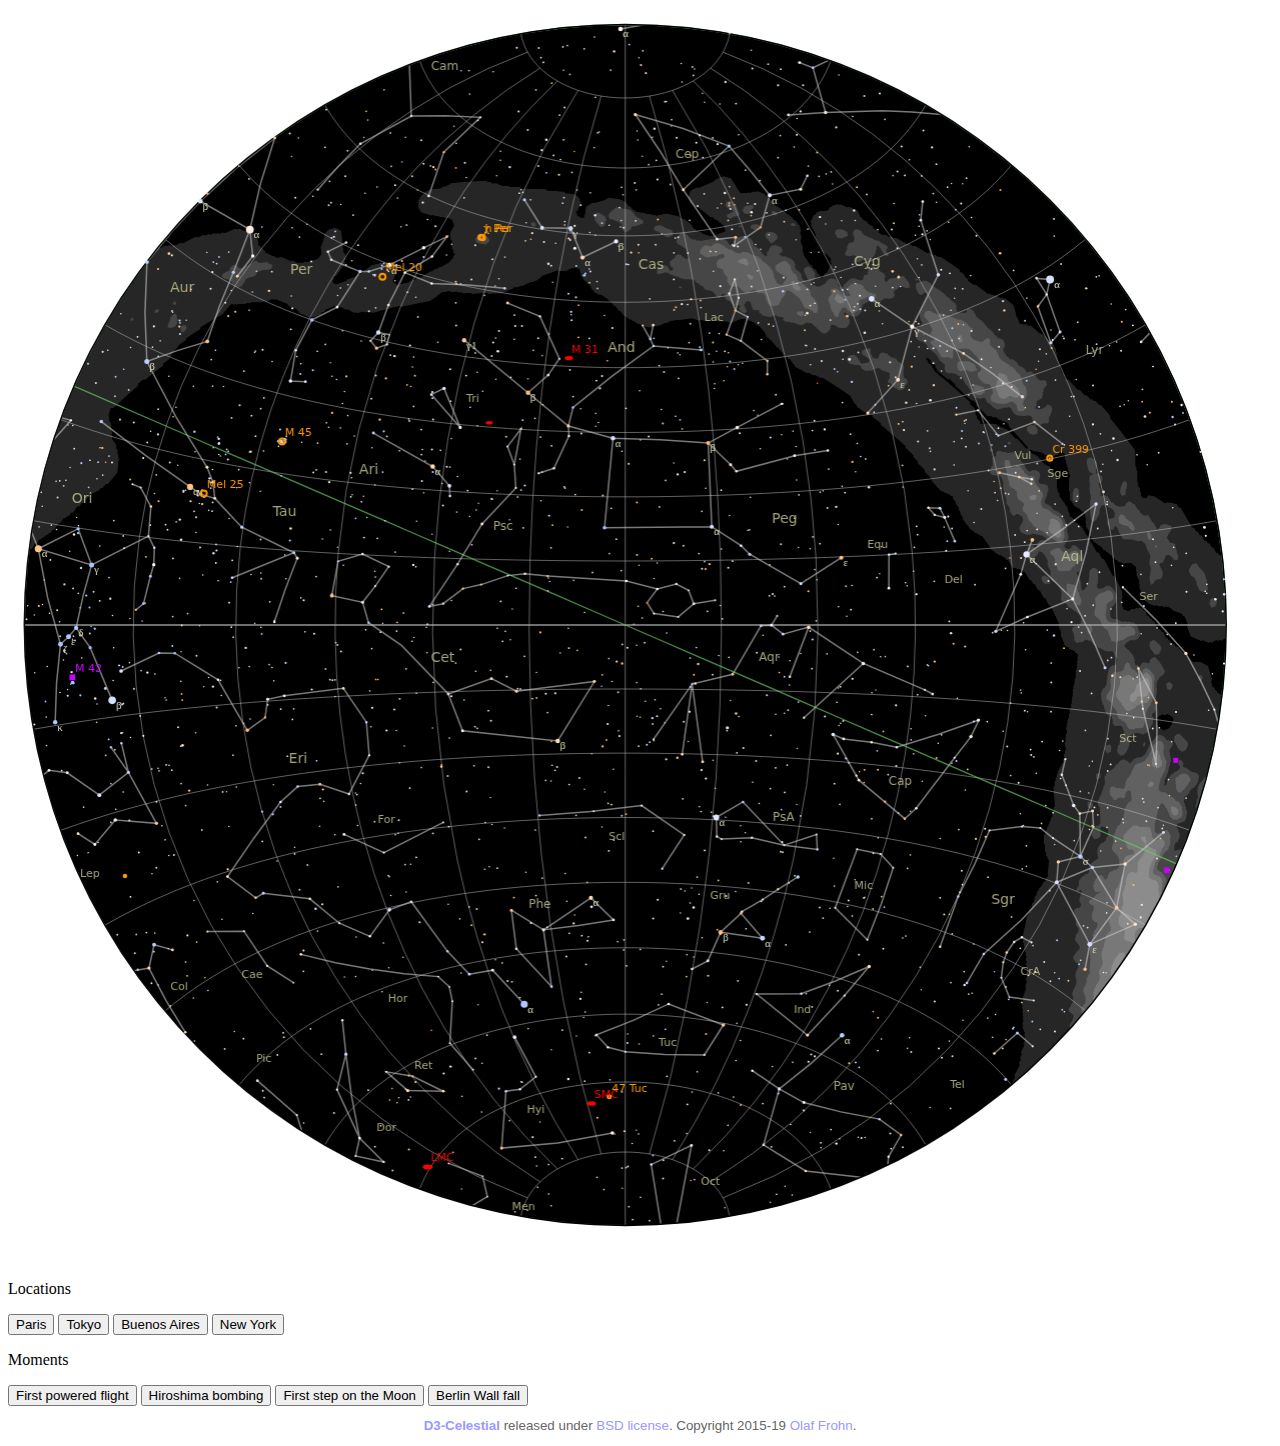
<file: d3-celestial-master/project/skyview.html>
<!DOCTYPE html>
<html lang="en">
<head>
  <meta charset="utf-8">
  <title>D3-Celestial Presets</title>
  <script type="text/javascript" src="../lib/d3.min.js"></script>
  <script type="text/javascript" src="../lib/d3.geo.projection.min.js"></script>
  <script type="text/javascript" src="../celestial.js"></script>
  <link rel="stylesheet" href="../celestial.css">
</head>

<body>
  <div style="overflow:hidden;"><div id="celestial-map"></div></div>
  <div id="celestial-form"></div>

  <p>Locations</p>
  <button id="location-paris">Paris</button>
  <button id="location-tokyo">Tokyo</button>
  <button id="location-buenos-aires">Buenos Aires</button>
  <button id="location-new-york">New York</button>

  <p>Moments</p>
  <button id="date-first-flight">First powered flight</button>
  <button id="date-hiroshima-bomb">Hiroshima bombing</button>
  <button id="date-first-step-moon">First step on the Moon</button>
  <button id="date-berlin-wall-fall">Berlin Wall fall</button>

  <script type="text/javascript">

var config = {
  location: false,
  interactive: false,
  controls: false,
  projection: "airy",
  datapath: "../data/",
};

Celestial.display(config);

document.getElementById("location-paris").onclick = () => {
  Celestial.skyview({"location": [48.9, 2.3]});
  Celestial.display({"stars":{show: true} })
  Celestial.display({"planets":{show:true}})
}
document.getElementById("location-tokyo").onclick = () => {
  Celestial.skyview({"location": [35.7, 139.7]});
}
document.getElementById("location-buenos-aires").onclick = () => {
  Celestial.skyview({"location": [-34.6, -58.38]});
  Celestial.skyview({"date: ": new Date(Date.now)})
}
document.getElementById("location-new-york").onclick = () => {
  Celestial.skyview({"location": [40.7, -73.9]});
}

document.getElementById("date-first-flight").onclick = () => {
  Celestial.skyview({"date": new Date(Date.UTC(1903, 11, 23, 15, 35))});
}
document.getElementById("date-hiroshima-bomb").onclick = () => {
  Celestial.skyview({"date": new Date(Date.UTC(1945, 7, 6, 23, 30))});
}
document.getElementById("date-first-step-moon").onclick = () => {
  Celestial.skyview({"date": new Date(Date.UTC(1969, 6, 21, 2, 56))});
}
document.getElementById("date-berlin-wall-fall").onclick = () => {
  Celestial.skyview({"date": new Date(Date.UTC(1989, 10, 9, 8, 45))});
}

  </script>

  <footer id="d3-celestial-footer">
    <p><a href="https://github.com/ofrohn/d3-celestial"><b>D3-Celestial</b></a> released under <a href="http://opensource.org/licenses/BSD-3-Clause">BSD license</a>. Copyright 2015-19 <a href="http://armchairastronautics.blogspot.com/" rel="author">Olaf Frohn</a>.</p>
  </footer>
</body>
</html>
</file>
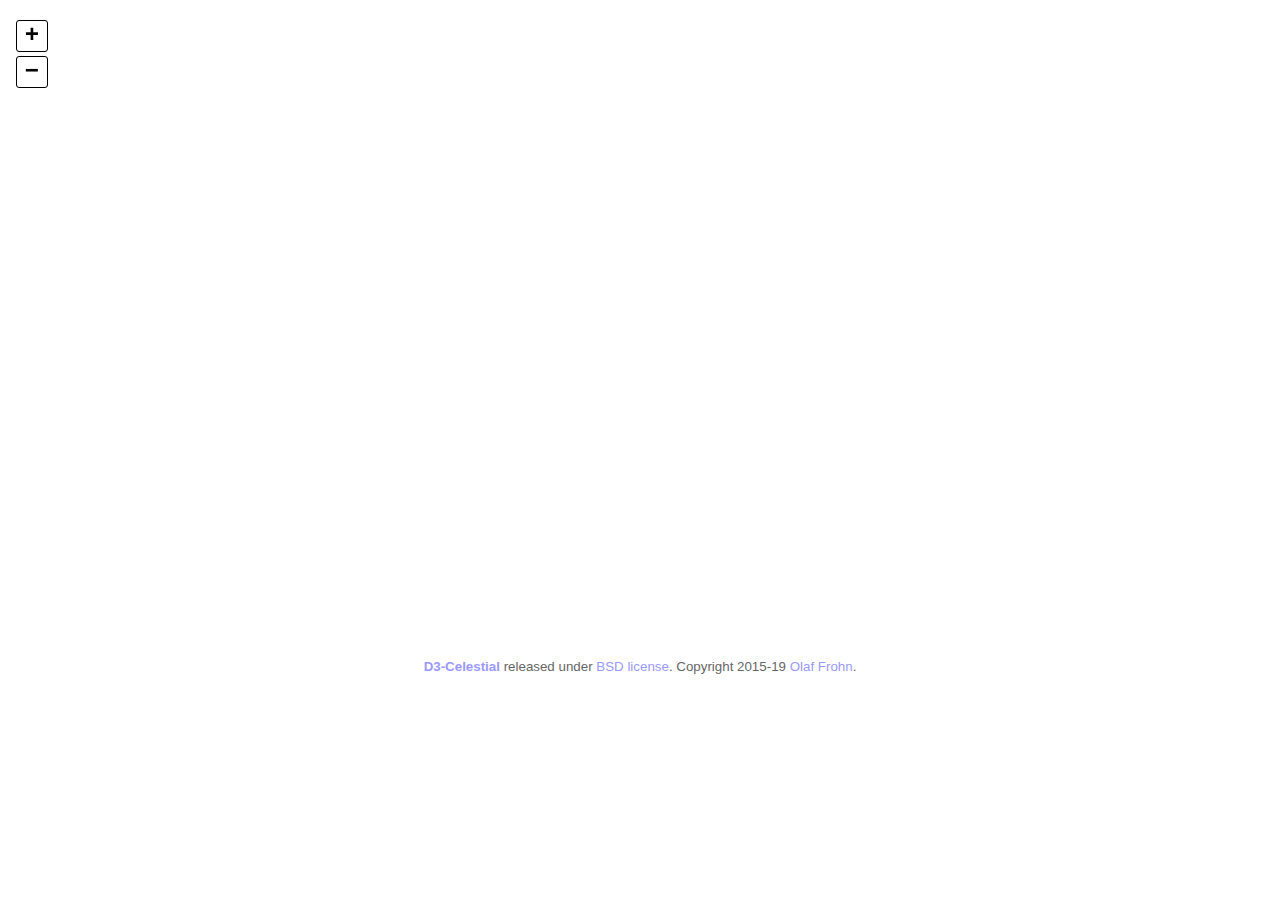
<file: d3-celestial-master/project/snr.html>
<!DOCTYPE html>
<html lang="en">
<head>
  <meta charset="utf-8">
  <title>D3-Celestial Supernova Remnants</title>
  <script type="text/javascript" src="../lib/d3.min.js"></script>
  <script type="text/javascript" src="../lib/d3.geo.projection.min.js"></script>
  <script type="text/javascript" src="../celestial.min.js"></script>
  <link rel="stylesheet" href="../celestial.css">
</head>
<body>
  <div style="overflow:hidden;margin:0 auto;"><div id="celestial-map"></div></div>
  <div id="celestial-form"></div>

  <script type="text/javascript">

// Some prettifying styles
var config = {
  projection: "aitoff",
  transform: "galactic",
  background: { fill: "#fff", stroke: "#000", opacity: 1, width: 1 },
  datapath: "https://ofrohn.github.io/data/",
  stars: {
    colors: false,
    names: false,
    style: { fill: "#000", opacity:1 },
    limit: 6,
    size: 5
  },
  dsos: { show: false, size: 10 },
  mw: {
    style: { fill:"#996", opacity: 0.1 }
  },
};

// Asterisms canvas style properties for lines and text
var pointStyle = {
      stroke: "rgba(255, 0, 204, 1)",
      fill: "rgba(255, 0, 204, 0.15)"
    },
    textStyle = {
      fill:"rgba(255, 0, 204, 1)",
      font: "normal bold 15px Helvetica, Arial, sans-serif",
      align: "left",
      baseline: "bottom"
    };

// JSON structure of the object to be displayed, in this case
// the Summer Triangle between Vega, Deneb and Altair
var jsonSnr = {
  "type":"FeatureCollection",
  // this is an array, add as many objects as you want
  "features":[
    {"type":"Feature",
     "id":"SomeDesignator",
     "properties": {
       // Name
       "name":"Some Name",
       // Size in arcminutes
       "dim": 10
     }, "geometry":{
       // the line object as an array of point coordinates
       "type":"Point",
       "coordinates": [-80.7653, 38.7837]
     }
    }
  ]};

// Closest distance between labels
var PROXIMITY_LIMIT = 20;

Celestial.add({
  type:"json",
  file:"https://ofrohn.github.io/data/dsos.20.json",

  callback: function(error, json) {

    if (error) return console.warn(error);
    // Load the geoJSON file and transform to correct coordinate system, if necessary
    var dsos = Celestial.getData(json, config.transform);

    // Add to celestiasl objects container in d3
    Celestial.container.selectAll(".snrs")
      .data(dsos.features.filter(function(d) {
        return d.properties.type === 'snr'
      }))
      .enter().append("path")
      .attr("class", "snr");
    // Trigger redraw to display changes
    Celestial.redraw();
  },

  redraw: function() {

    var m = Celestial.metrics(), // Get the current map size in pixels
        // empty quadtree, will be used for proximity check
        quadtree = d3.geom.quadtree().extent([[-1, -1], [m.width + 1, m. height + 1]])([]);

    // Select the added objects by class name as given previously
    Celestial.container.selectAll(".snr").each(function(d) {
      // If point is visible (this doesn't work automatically for points)
      if (Celestial.clip(d.geometry.coordinates)) {
        // get point coordinates
        var pt = Celestial.mapProjection(d.geometry.coordinates);
        // object radius in pixel, could be varable depending on e.g. magnitude
        var r = Math.pow(parseInt(d.properties.dim) * 0.25, 0.5);

        // draw on canvas
        // Set object styles
        Celestial.setStyle(pointStyle);
        // Start the drawing path
        Celestial.context.beginPath();
        // Thats a circle in html5 canvas
        Celestial.context.arc(pt[0], pt[1], r, 0, 2 * Math.PI);
        // Finish the drawing path
        Celestial.context.closePath();
        // Draw a line along the path with the prevoiusly set stroke color and line width
        Celestial.context.stroke();
        // Fill the object path with the prevoiusly set fill color
        Celestial.context.fill();

        // Find nearest neighbor
        var nearest = quadtree.find(pt);

        // If neigbor exists, check distance limit
        if (!nearest || distance(nearest, pt) > PROXIMITY_LIMIT) {
          // Nothing too close, add it and go on
          quadtree.add(pt)
          // Set text styles
          Celestial.setTextStyle(textStyle);
          // and draw text on canvas with offset
          Celestial.context.fillText(d.properties.name, pt[0] + r + 2, pt[1] + r + 2);
        }
      }
    });
  }
});

// Simple point distance function
function distance(p1, p2) {
  var d1 = p2[0] - p1[0],
      d2 = p2[1] - p1[1];
  return Math.sqrt(d1 * d1 + d2 * d2);
}

Celestial.display(config);

  </script>

  <footer id="d3-celestial-footer">
    <p><a href="https://github.com/ofrohn/d3-celestial"><b>D3-Celestial</b></a> released under <a href="http://opensource.org/licenses/BSD-3-Clause">BSD license</a>. Copyright 2015-19 <a href="http://armchairastronautics.blogspot.com/" rel="author">Olaf Frohn</a>.</p>
  </footer>
</body>
</html>
</file>
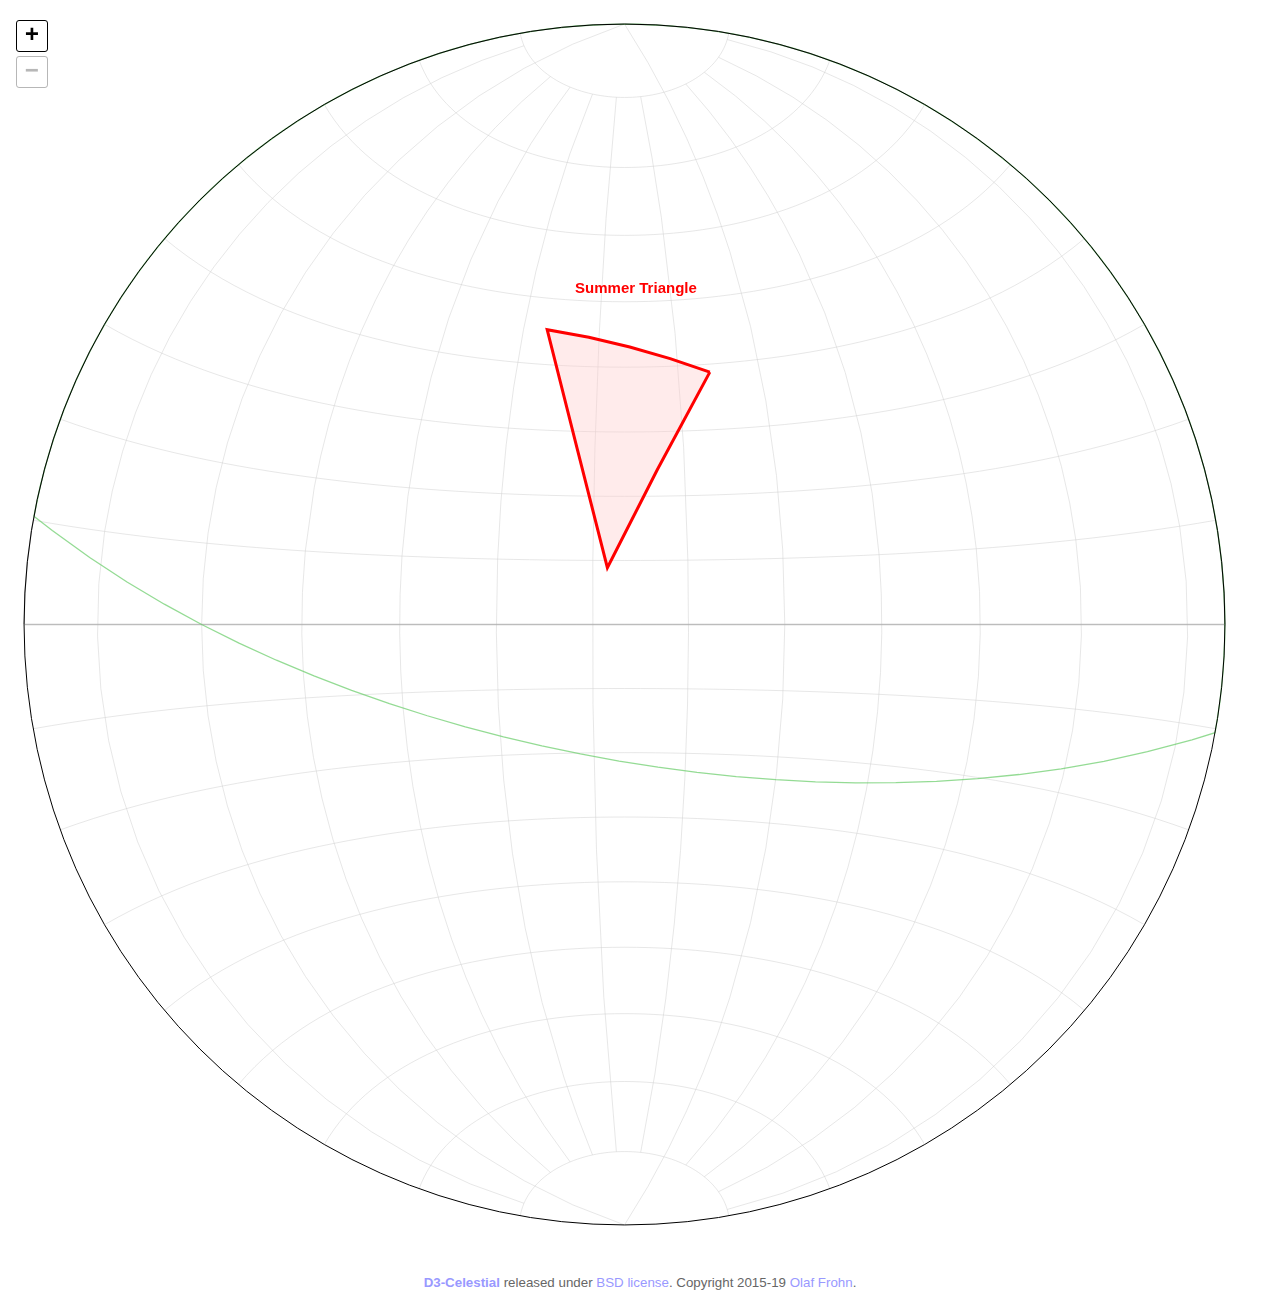
<file: d3-celestial-master/project/triangle.html>
<!DOCTYPE html>
<html lang="en">
<head>
  <meta charset="utf-8">
  <title>D3-Celestial Summer Triangle</title>
  <script type="text/javascript" src="../lib/d3.min.js"></script>
  <script type="text/javascript" src="../lib/d3.geo.projection.min.js"></script>
  <script type="text/javascript" src="../celestial.min.js"></script>
  <link rel="stylesheet" href="../celestial.css">
</head>
<body>
  <div style="overflow:hidden;margin:0 auto;"><div id="celestial-map"></div></div>
  <div id="celestial-form"></div>

  <script type="text/javascript">

// Some prettifying styles
var config = {
  projection: "airy",
  center: [-65, 0],
  background: { fill: "#fff", stroke: "#000", opacity: 1, width: 1 },
  datapath: "https://ofrohn.github.io/data/",
  stars: {
    colors: false,
    names: false,
    style: { fill: "#000", opacity:1 },
    limit: 6,
    size: 5
  },
  dsos: { show: false },
  mw: {
    style: { fill:"#996", opacity: 0.1 }
  },
};

// Asterisms canvas style properties for lines and text
var lineStyle = {
      stroke:"#f00",
      fill: "rgba(255, 204, 204, 0.4)",
      width: 3
    },
    textStyle = {
      fill:"#f00",
      font: "bold 15px Helvetica, Arial, sans-serif",
      align: "center",
      baseline: "middle"
    };

// JSON structure of the object to be displayed, in this case
// the Summer Triangle between Vega, Deneb and Altair
var jsonLine = {
  "type":"FeatureCollection",
  // this is an array, add as many objects as you want
  "features":[
    {"type":"Feature",
     "id":"SummerTriangle",
     "properties": {
       // Name
       "n":"Summer Triangle",
       // Location of name text on the map
       "loc": [-67.5, 52]
     }, "geometry":{
       // the line object as an array of point coordinates
       "type":"MultiLineString",
       "coordinates":[[
         [-80.7653, 38.7837],
         [-62.3042, 8.8683],
         [-49.642, 45.2803],
         [-80.7653, 38.7837]
       ]]
     }
    }
  ]};

Celestial.add({
  type:"line",

  callback: function(error, json) {

    if (error) return console.warn(error);
    // Load the geoJSON file and transform to correct coordinate system, if necessary
    var asterism = Celestial.getData(jsonLine, config.transform);

    // Add to celestial objects container in d3
    Celestial.container.selectAll(".asterisms")
      .data(asterism.features)
      .enter().append("path")
      .attr("class", "ast");
    // Trigger redraw to display changes
    Celestial.redraw();
  },

  redraw: function() {

    // Select the added objects by class name as given previously
    Celestial.container.selectAll(".ast").each(function(d) {
      // Set line styles
      Celestial.setStyle(lineStyle);
      // Project objects on map
      Celestial.map(d);
      // draw on canvas
      Celestial.context.fill();
      Celestial.context.stroke();

      // If point is visible (this doesn't work automatically for points)
      if (Celestial.clip(d.properties.loc)) {
        // get point coordinates
        pt = Celestial.mapProjection(d.properties.loc);
        // Set text styles
        Celestial.setTextStyle(textStyle);
        // and draw text on canvas
        Celestial.context.fillText(d.properties.n, pt[0], pt[1]);
      }
    });
  }
});

Celestial.display(config);

  </script>

  <footer id="d3-celestial-footer">
    <p><a href="https://github.com/ofrohn/d3-celestial"><b>D3-Celestial</b></a> released under <a href="http://opensource.org/licenses/BSD-3-Clause">BSD license</a>. Copyright 2015-19 <a href="http://armchairastronautics.blogspot.com/" rel="author">Olaf Frohn</a>.</p>
  </footer>
</body>
</html>
</file>
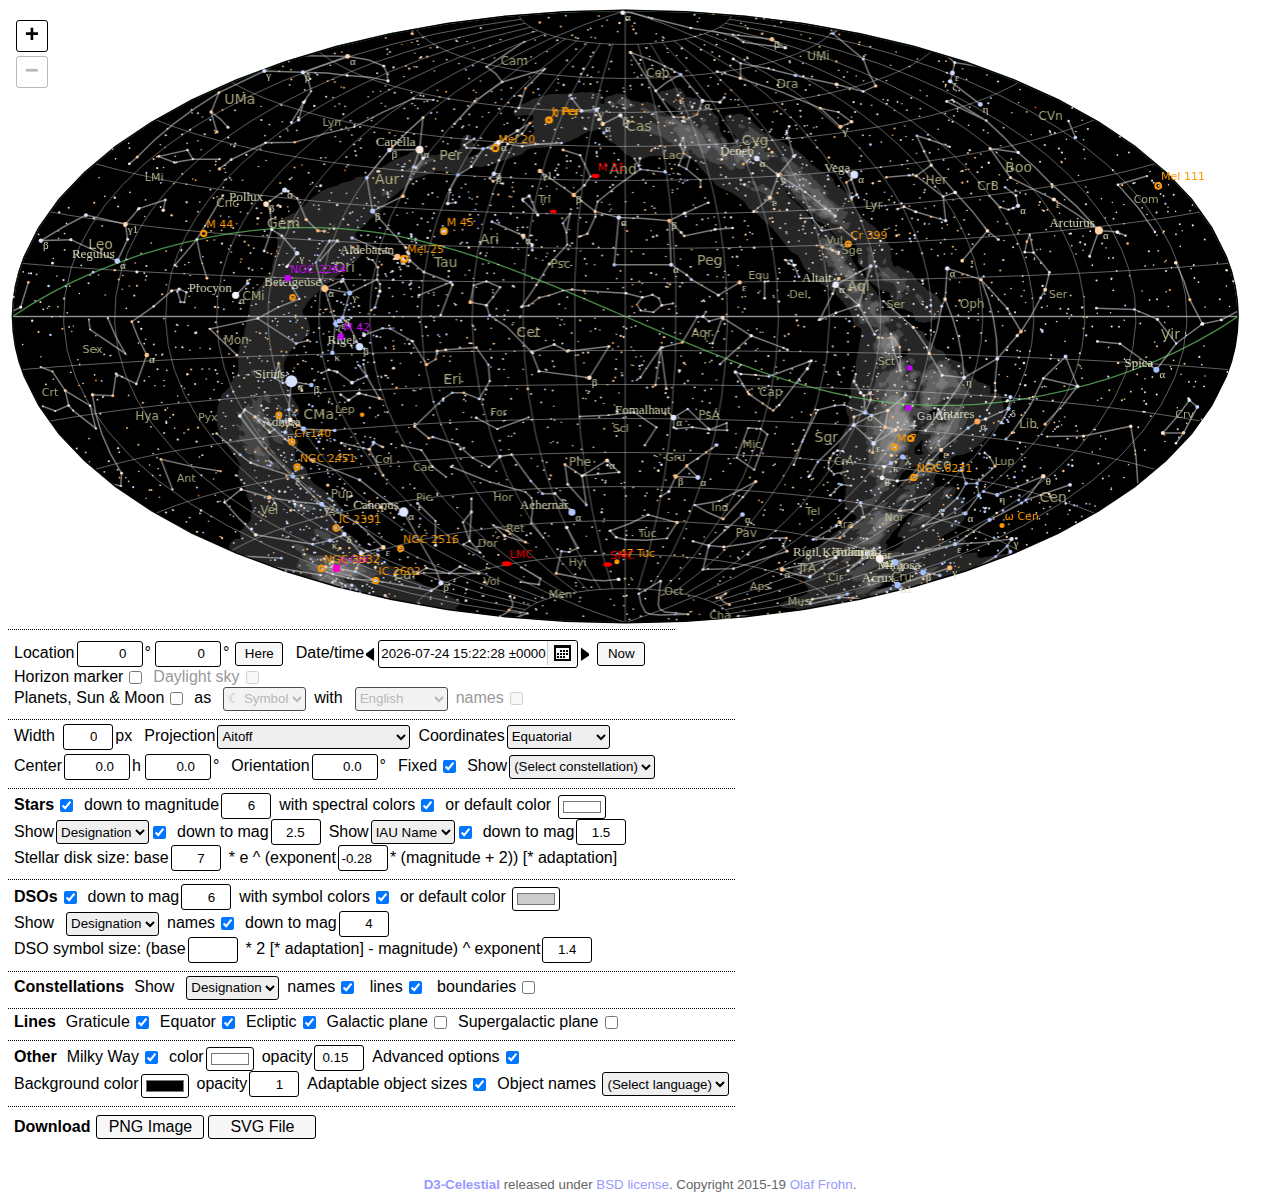
<file: d3-celestial-master/project/viewer.html>
<!DOCTYPE html>
<html lang="en">
<head>
  <meta charset="utf-8">
  <title>D3-Celestial Starmap</title>
  <script type="text/javascript" src="../lib/d3.min.js"></script>
  <script type="text/javascript" src="../lib/d3.geo.projection.min.js"></script>
  <script type="text/javascript" src="../celestial.min.js"></script>
  <link rel="stylesheet" href="../celestial.css">
</head>
<body>
  <div style="overflow:hidden;"><div id="celestial-map"></div></div>
  <div id="celestial-form"></div>

  <script type="text/javascript">

Celestial.display({
  disableAnimations: false,
  form: true,
  formFields: {download: true},
  datapath: "../data/",
  stars: {propername: true}
});

  </script>

  <footer id="d3-celestial-footer">
    <p><a href="https://github.com/ofrohn/d3-celestial"><b>D3-Celestial</b></a> released under <a href="http://opensource.org/licenses/BSD-3-Clause">BSD license</a>. Copyright 2015-19 <a href="http://armchairastronautics.blogspot.com/" rel="author">Olaf Frohn</a>.</p>
  </footer>
</body>
</html>
</file>
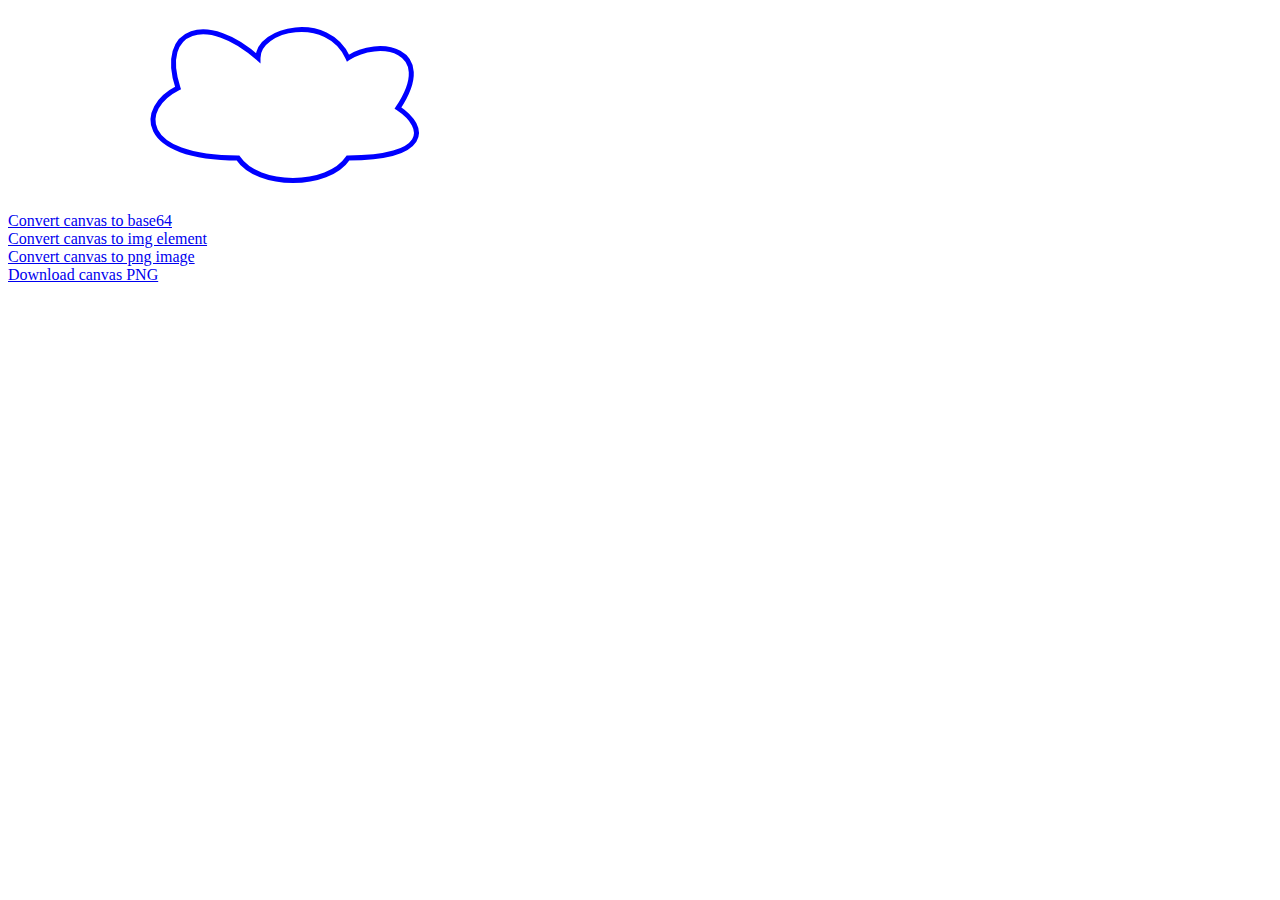
<file: reimg-master/example/canvas_example.html>
<!DOCTYPE html>
<html>
<head lang="en">
    <meta charset="UTF-8">
    <title></title>
</head>
<body>

<script type="text/javascript" src="../reimg.js"></script>

<script type="text/javascript">
    function convertCanvasToBase64() {
        var base64 = ReImg.fromCanvas(document.querySelector('canvas')).toBase64();
        var output = document.querySelector('.output');
        output.innerText = '';
        output.innerText = base64;
    }

    function convertCanvasToImgElement() {
        var imgElement = ReImg.fromCanvas(document.querySelector('canvas')).toImg();
        var output = document.querySelector('.output');
        output.innerText = '';
        output.appendChild(imgElement);
    }

    function convertCanvasToPng() {
        var img = ReImg.fromCanvas(document.querySelector('canvas')).toPng();
        var output = document.querySelector('.output');
        output.innerHTML = '';
        output.appendChild(img);
    }

    function downloadCanvasAsPng() {
        ReImg.fromCanvas(document.querySelector('canvas')).downloadPng();
    }
</script>

<div class="container">
    <canvas id="myCanvas" width="578" height="200"></canvas>
    <script>
        var canvas = document.getElementById('myCanvas');
        var context = canvas.getContext('2d');

        // begin custom shape
        context.beginPath();
        context.moveTo(170, 80);
        context.bezierCurveTo(130, 100, 130, 150, 230, 150);
        context.bezierCurveTo(250, 180, 320, 180, 340, 150);
        context.bezierCurveTo(420, 150, 420, 120, 390, 100);
        context.bezierCurveTo(430, 40, 370, 30, 340, 50);
        context.bezierCurveTo(320, 5, 250, 20, 250, 50);
        context.bezierCurveTo(200, 5, 150, 20, 170, 80);

        // complete custom shape
        context.closePath();
        context.lineWidth = 5;
        context.strokeStyle = 'blue';
        context.stroke();
    </script>
</div>

<div class="options">
    <a href="#" onclick="convertCanvasToBase64()">Convert canvas to base64</a><br/>
    <a href="#" onclick="convertCanvasToImgElement()">Convert canvas to img element</a><br/>
    <a href="#" onclick="convertCanvasToPng()">Convert canvas to png image</a><br/>
    <a href="#" onclick="downloadCanvasAsPng()">Download canvas PNG</a><br/>
</div>

<div class="output">

</div>

</body>
</html>
</file>
<file: d3-celestial-master/celestial.css>
/* Copyright 2015-16 Olaf Frohn https://github.com/ofrohn, see LICENSE */

#celestial-map { width: 100%; height: auto; margin: 0; padding: 0; display: inline-block; position: relative; min-width:720px; overflow: visible; }
#celestial-map canvas { display: inline-block; position:relative; z-index:0; cursor:hand; cursor:grab; cursor:-moz-grab; cursor:-webkit-grab; }
#celestial-map canvas:active { cursor:move; cursor: grabbing; cursor: -moz-grabbing; cursor: -webkit-grabbing; }
#d3-celestial-footer { text-align:center; color:#666; font:10pt/1 'Arial Unicode MS', Arial, Helvetica, sans-serif; }
#d3-celestial-footer a { text-decoration:none; color:#99f; }

/* Form */
#celestial-form { font:12pt/1 'Arial Unicode MS', Arial, Helvetica, sans-serif;  display: inline-block; position: relative; }
#error { position:absolute; min-width:100px; height:auto; padding: 2px 4px; color:#f00; background:#fff; border:2px solid #f00; border-radius:3px; font-weight:normal; display:block; top:-9999px; left:-9999px; opacity:0; transition:opacity 1s linear; }
#celestial-form .col { border-top: 1px dotted #000; padding: 4px 6px; margin:0 0 4px; clear:both; white-space: nowrap; }
/* What parts to show */
#celestial-form #general,
#celestial-form #location,
#celestial-form #stars,
#celestial-form #dsos,
#celestial-form #constellations,
#celestial-form #lines,
#celestial-form #other,
#celestial-form #download { display: block }

#celestial-form input { vertical-align: 0px; }
#celestial-form input[type='number'] { width:48px; height:18px; text-align:right; padding:0; }
input[type="number"]::-webkit-inner-spin-button,
input[type="number"]::-webkit-outer-spin-button { height: auto; }
#celestial-form #centerx, #celestial-form #centery, #celestial-form #centerz,
#celestial-form #lat, #celestial-form #lon { width:64px; margin-top:4px; }
#celestial-form input[type='text'] { width:194px; height:18px; text-align:left; padding-left:2px; }
#celestial-form input[type='checkbox'] { vertical-align: -2px; }
#celestial-form input[type='color'] { width:48px; vertical-align: -3px; height:22px;  background:#fff; }
#celestial-form #datepick { position:relative; display:inline-block; _vertical-align:-8px; top:7px; left:-31px; width:28px; height:24px; border:0px none; border-left:1px solid #ccc; background-color: #f7f7f7; background-image: url('images/dtpick.png'); background-position: -45px 1px; cursor:default; }
#celestial-form #datepick.active { background-position: -69px 1px; }
#celestial-form #datetime { cursor:default; } 
#celestial-form input#now { position:relative; left:-24px; }
#celestial-form #constellation { } 
#celestial-form select option { color:#000; } 
#celestial-form select option[value='---'] { color:#ccc; } 

#celestial-form input[type='button'] { width:64px; padding-bottom:1px; margin-top:4px; background: #f7f7f7; }
#celestial-form input#download-png,
#celestial-form input#download-svg { display: inline-block; text-align: center; margin-left:4px; width:108px; height:24px; font: inherit; line-height:20px; text-decoration: none; color: #000; background: #f7f7f7;  }
#celestial-form input#width { margin-left:2px; }
#celestial-form input#now, 
#celestial-form input#here  { width:48px; margin-left:2px; float:none; }
#celestial-form input[type='button']:hover,
#celestial-form #datepick:hover,
#celestial-form input#download-png:hover,
#celestial-form input#download-svg:hover { background-color:#eee; cursor:pointer; }

#celestial-form input[type='text']:disabled, 
#celestial-form input[type='number']:disabled, 
#celestial-form input[type='color']:disabled { border: 1px solid #ccc; background:#eee }

#celestial-form input[type='text'], 
#celestial-form input[type='number'], 
#celestial-form input[type='color'], 
#celestial-form select, 
#celestial-form input#now, 
#celestial-form input#here, 
#celestial-form input#show, 
#celestial-form input#download-png,
#celestial-form input#download-svg  { border: 1px solid #000; border-radius:3px; height:24px; }

#celestial-form label { margin:0 2px 0 8px; }
#celestial-form label.header { font-weight:bold; }
#celestial-form input + span { margin:0 4px 0 2px; }
#celestial-form label:first-child, 
#celestial-form br + label { margin-left:0; }

/* Zoom controls */
#celestial-zoomin, 
#celestial-zoomout { width:32px; height:32px; left:8px; top:12px; background: rgba(255,255,255,0.5); border:1px solid #000; border-radius:3px; position:absolute; font: normal bold 24px/1 Consolas, Courier, 'Courier New', monospace; cursor:pointer; }
#celestial-zoomout { top: 48px; }
#celestial-zoomin:hover, 
#celestial-zoomout:hover { background: rgba(255,255,255,0.7); }
#celestial-zoomin:disabled, 
#celestial-zoomout:disabled { background: rgba(255,255,255,0.0); border:1px solid rgba(153,153,153,0.7); color:rgba(153,153,153,0.7); cursor:default; }

#celestial-date { position:absolute; top:-9999px; width:193px; text-align:center; border:1px solid #000; background:#fff; opacity:0; transition:.6s ease-in opacity; font: 13px/1 sans-serif; }
#celestial-date input, #celestial-date select { font:inherit; }
#celestial-date #yr, #celestial-date #mon { margin: 2px 3px; vertical-align:middle; }
#celestial-date #left, #celestial-date #right { display:inline-block; width:12px; height:24px; margin:0; vertical-align:-8px; cursor:pointer;  background-image: url('images/dtpick.png'); }
#celestial-form #day-left, #celestial-form #day-right { display:inline-block; float:none; width:12px; height:24px; margin:0; padding:0; vertical-align:middle; cursor:pointer; border: 0 none; background-color:transparent; background-image: url('images/dtpick.png'); }
#celestial-form #day-right { position:relative; left:-30px; }
#celestial-date #left, #celestial-form #day-left { background-position: -8px 0px; }
#celestial-date #right, #celestial-form #day-right { background-position: -30px 0px; }
#celestial-date #hr, #celestial-date #min, #celestial-date #sec { margin: 0 0 2px 0; width:34px; }
#celestial-date #hr { border-right: 0px none; border-radius: 3px 0 0 3px;  }
#celestial-date #min { border-right: 0px none; border-left: 0px none;  border-radius: 0; }
#celestial-date #sec { border-left: 0px none;  border-radius: 0 3px 3px 0; }
#celestial-date #tz { margin: 0 0 2px 4px; }
#celestial-date #cal { display:inline-block; width:182px; margin:0 4px;  }
#celestial-date .date { display:inline-block; width:19px; height:14px; border:1px solid #fff; color:#000; font-weight: bold; text-align:right; vertical-align:middle; padding:2px 4px 2px 0; cursor:pointer; }
#celestial-date .grey { color:#ccc; }
#celestial-date .weekday { color:#666; font-sixe:11px; background:#eee; border:1px solid #eee; }
#celestial-date .weekend { color:#f00; }
#celestial-date .selected { border:1px solid #000; border-radius:3px; }
#celestial-date .today { background:#ff0; }


@media print {
  #celestial-zoomin, #celestial-zoomout, #celestial-form { display: none; }
}

/* SVG styles

svg .constname {
  fill: "#ffff99";  fill-opacity:0.7; font: bold 14px 'Lucida Sans Unicode', Trebuchet, Helvetica, Arial, sans-serif; text-anchor: middle
}
 */
</file>
